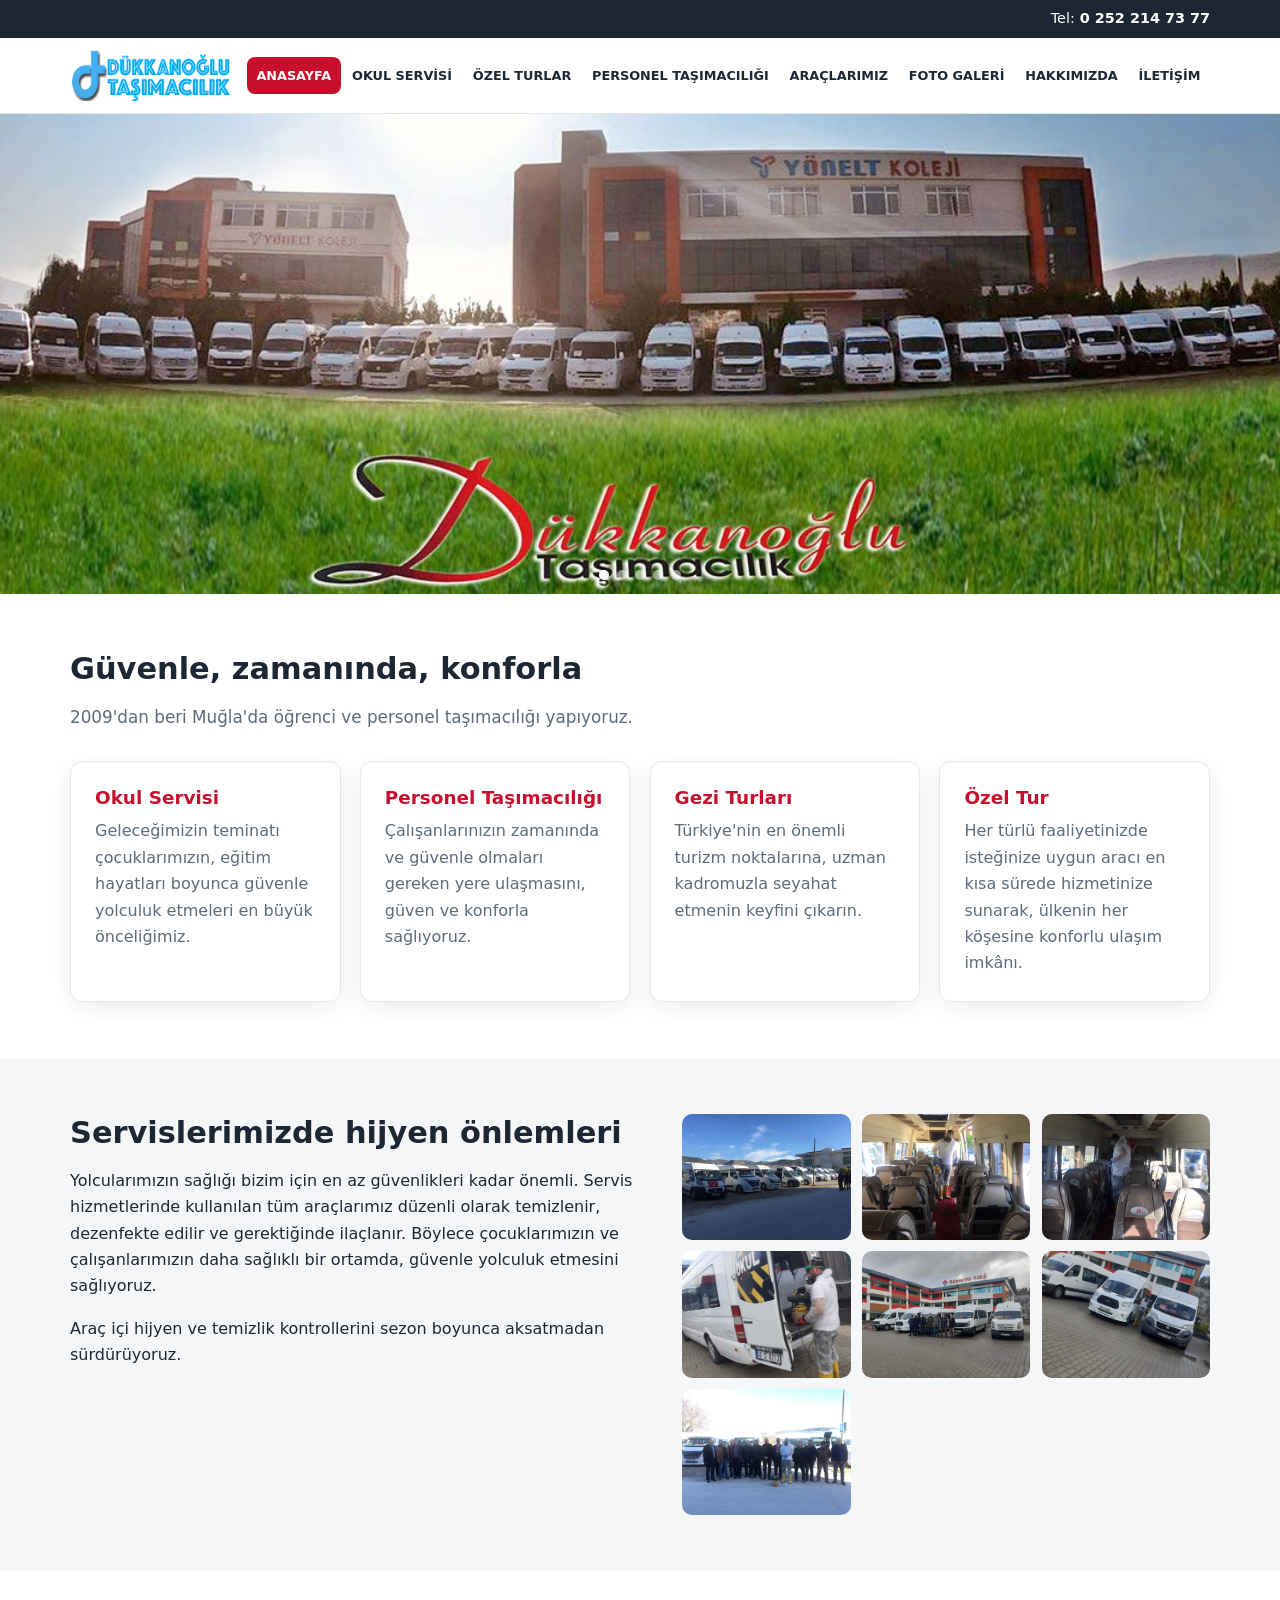
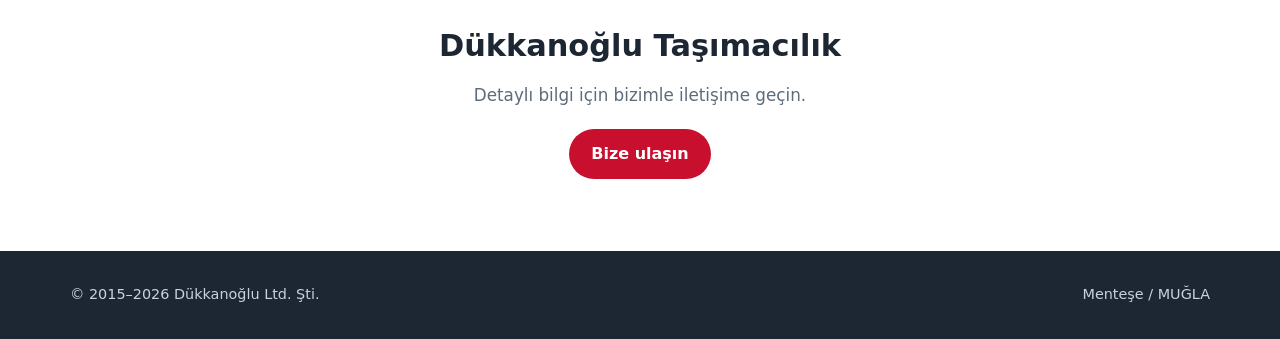
<file: index.html>
<!DOCTYPE html>
<html lang="tr">
<head>
  <meta charset="utf-8">
  <meta name="viewport" content="width=device-width, initial-scale=1">
  <title>Dükkanoğlu Taşımacılık – Muğla Okul Servisi, Personel Servisi</title>
  <meta name="description" content="Dükkanoğlu Taşımacılık: Muğla okul servisi, personel taşımacılığı ve özel tur hizmetleri.">
  <link rel="icon" href="assets/img/ortak/logo.png">
  <link rel="stylesheet" href="assets/css/style.css">
</head>
<body>
  <div class="topbar">
    <div class="container">Tel: <a href="tel:+902522147377">&nbsp;0 252 214 73 77</a></div>
  </div>

  <header class="site-header">
    <div class="container">
      <a class="logo" href="index.html" aria-label="Dükkanoğlu Taşımacılık – Anasayfa">
        <img src="assets/img/ortak/logo.png" srcset="assets/img/ortak/logo.png 1x, assets/img/ortak/logo@2x.png 2x" alt="Dükkanoğlu Taşımacılık">
      </a>
      <button class="nav-toggle" type="button" aria-expanded="false" aria-controls="menu">☰ Menü</button>
      <nav class="nav" id="menu" aria-label="Ana menü">
        <ul>
          <li><a href="index.html" aria-current="page">Anasayfa</a></li>
          <li><a href="okul-servisi.html">Okul Servisi</a></li>
          <li><a href="ozel-turlar.html">Özel Turlar</a></li>
          <li><a href="personel-tasimaciligi.html">Personel Taşımacılığı</a></li>
          <li><a href="araclarimiz.html">Araçlarımız</a></li>
          <li><a href="foto-galeri.html">Foto Galeri</a></li>
          <li><a href="hakkimizda.html">Hakkımızda</a></li>
          <li><a href="iletisim.html">İletişim</a></li>
        </ul>
      </nav>
    </div>
  </header>

  <div class="hero" aria-label="Öne çıkan görseller">
    <div class="slides">
      <div class="slide"><img src="assets/img/slider/slide_a.jpg" alt="Dükkanoğlu Taşımacılık"></div>
      <div class="slide"><img src="assets/img/slider/slide_b.jpg" alt="Dükkanoğlu Taşımacılık" loading="lazy"></div>
      <div class="slide"><img src="assets/img/slider/slide03.jpg" alt="Dükkanoğlu Taşımacılık" loading="lazy"></div>
      <div class="slide"><img src="assets/img/slider/yonelt_slide01.jpg" alt="Dükkanoğlu Taşımacılık" loading="lazy"></div>
      <div class="slide"><img src="assets/img/slider/tek_slide02.jpg" alt="Dükkanoğlu Taşımacılık" loading="lazy"></div>
    </div>
    <div class="slider-dots"></div>
  </div>

  <main>
    <section>
      <div class="container">
        <h2>Güvenle, zamanında, konforla</h2>
        <p class="lead">2009'dan beri Muğla'da öğrenci ve personel taşımacılığı yapıyoruz.</p>
        <div class="cards" style="margin-top:1.8rem">
          <a class="card" href="okul-servisi.html"><h3>Okul Servisi</h3><p>Geleceğimizin teminatı çocuklarımızın, eğitim hayatları boyunca güvenle yolculuk etmeleri en büyük önceliğimiz.</p></a>
          <a class="card" href="personel-tasimaciligi.html"><h3>Personel Taşımacılığı</h3><p>Çalışanlarınızın zamanında ve güvenle olmaları gereken yere ulaşmasını, güven ve konforla sağlıyoruz.</p></a>
          <a class="card" href="ozel-turlar.html"><h3>Gezi Turları</h3><p>Türkiye'nin en önemli turizm noktalarına, uzman kadromuzla seyahat etmenin keyfini çıkarın.</p></a>
          <a class="card" href="ozel-turlar.html"><h3>Özel Tur</h3><p>Her türlü faaliyetinizde isteğinize uygun aracı en kısa sürede hizmetinize sunarak, ülkenin her köşesine konforlu ulaşım imkânı.</p></a>
        </div>
      </div>
    </section>

    <section class="section-soft">
      <div class="container notice">
        <div>
          <h2>Servislerimizde hijyen önlemleri</h2>
          <p>Yolcularımızın sağlığı bizim için en az güvenlikleri kadar önemli. Servis hizmetlerinde kullanılan tüm araçlarımız düzenli olarak temizlenir, dezenfekte edilir ve gerektiğinde ilaçlanır. Böylece çocuklarımızın ve çalışanlarımızın daha sağlıklı bir ortamda, güvenle yolculuk etmesini sağlıyoruz.</p>
          <p>Araç içi hijyen ve temizlik kontrollerini sezon boyunca aksatmadan sürdürüyoruz.</p>
        </div>
        <div>
    <div class="gallery">
      <a href="assets/img/hijyen/corona1-1024x768.jpeg" data-lightbox><img src="assets/img/hijyen/corona1-1024x768.jpeg" alt="Araç temizlik ve ilaçlama çalışması 1" loading="lazy"></a>
      <a href="assets/img/hijyen/corona6-1024x768.jpeg" data-lightbox><img src="assets/img/hijyen/corona6-1024x768.jpeg" alt="Araç temizlik ve ilaçlama çalışması 2" loading="lazy"></a>
      <a href="assets/img/hijyen/corona7-1024x768.jpeg" data-lightbox><img src="assets/img/hijyen/corona7-1024x768.jpeg" alt="Araç temizlik ve ilaçlama çalışması 3" loading="lazy"></a>
      <a href="assets/img/hijyen/corona4-768x1024.jpeg" data-lightbox><img src="assets/img/hijyen/corona4-768x1024.jpeg" alt="Araç temizlik ve ilaçlama çalışması 4" loading="lazy"></a>
      <a href="assets/img/hijyen/corona5-1024x768.jpeg" data-lightbox><img src="assets/img/hijyen/corona5-1024x768.jpeg" alt="Araç temizlik ve ilaçlama çalışması 5" loading="lazy"></a>
      <a href="assets/img/hijyen/corona3-768x1024.jpeg" data-lightbox><img src="assets/img/hijyen/corona3-768x1024.jpeg" alt="Araç temizlik ve ilaçlama çalışması 6" loading="lazy"></a>
      <a href="assets/img/hijyen/corona8-1024x768.jpeg" data-lightbox><img src="assets/img/hijyen/corona8-1024x768.jpeg" alt="Araç temizlik ve ilaçlama çalışması 7" loading="lazy"></a>
    </div>
        </div>
      </div>
    </section>

    <section>
      <div class="container" style="text-align:center">
        <h2>Dükkanoğlu Taşımacılık</h2>
        <p class="lead" style="margin-inline:auto">Detaylı bilgi için bizimle iletişime geçin.</p>
        <p style="margin-top:1.2rem"><a class="btn" href="iletisim.html">Bize ulaşın</a></p>
      </div>
    </section>
  </main>

  <footer class="site-footer">
    <div class="container">
      <span>© 2015–2026 Dükkanoğlu Ltd. Şti.</span>
      <span>Menteşe / MUĞLA</span>
    </div>
  </footer>

  <script src="assets/js/main.js"></script>
</body>
</html>
</file>
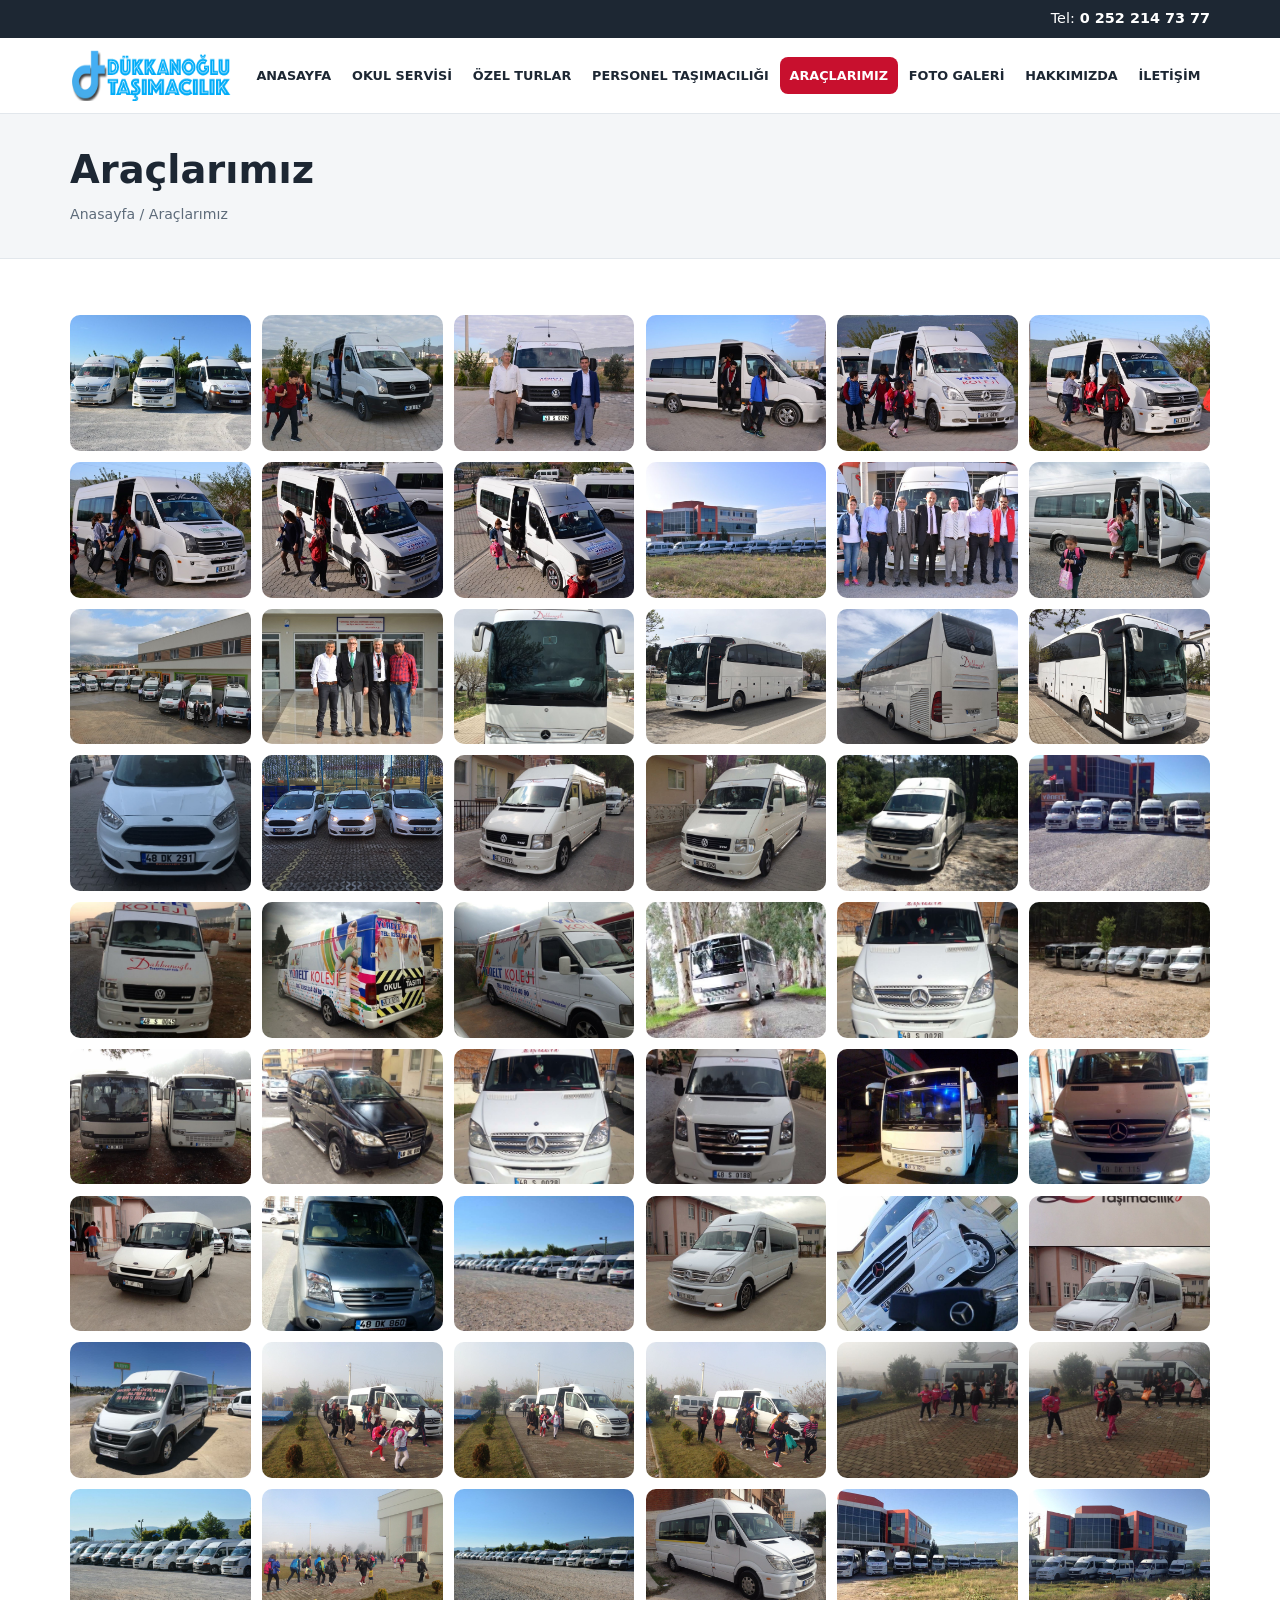
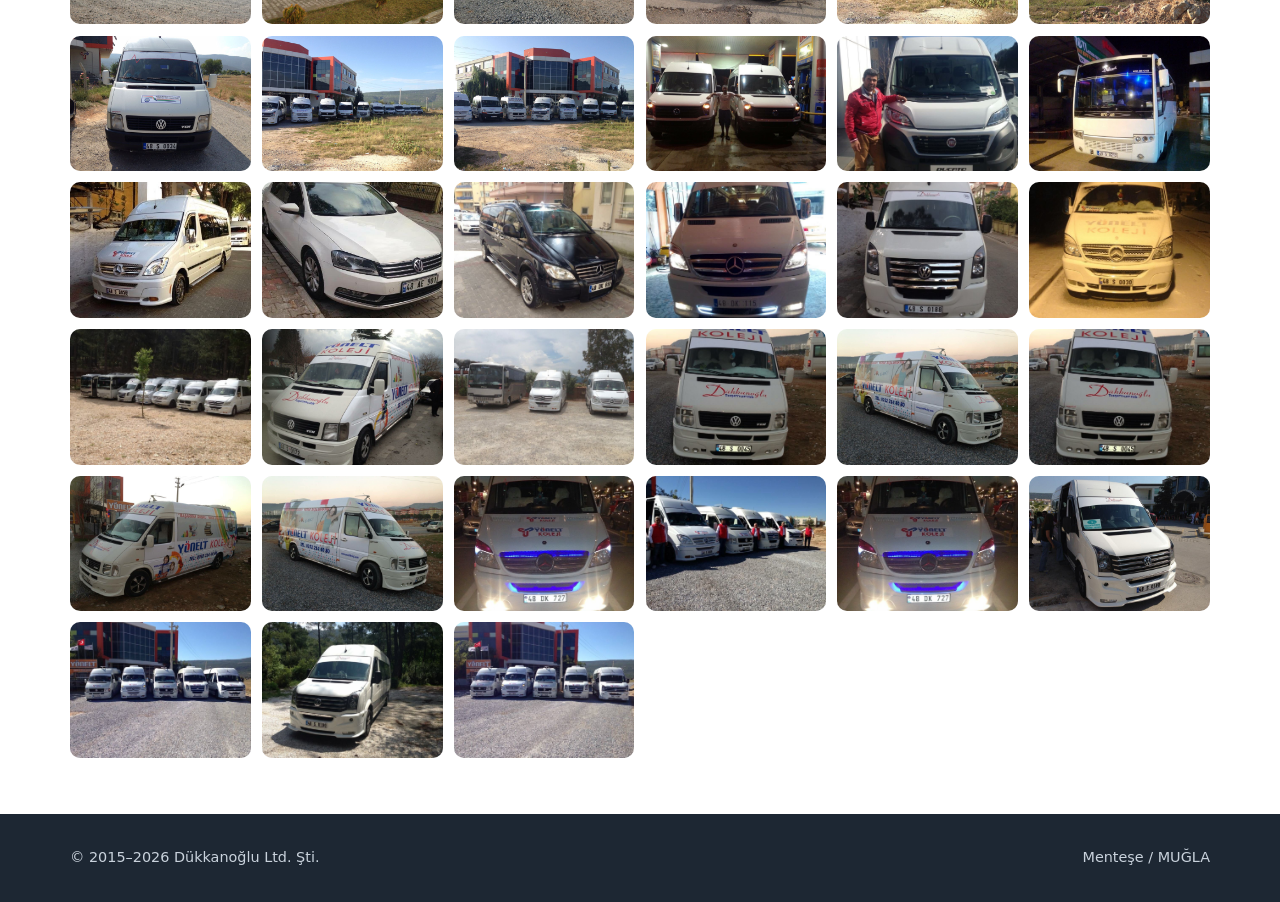
<file: araclarimiz.html>
<!DOCTYPE html>
<html lang="tr">
<head>
  <meta charset="utf-8">
  <meta name="viewport" content="width=device-width, initial-scale=1">
  <title>Araçlarımız – Dükkanoğlu Taşımacılık</title>
  <meta name="description" content="Dükkanoğlu Taşımacılık araç filosu.">
  <link rel="icon" href="assets/img/ortak/logo.png">
  <link rel="stylesheet" href="assets/css/style.css">
</head>
<body>
  <div class="topbar">
    <div class="container">Tel: <a href="tel:+902522147377">&nbsp;0 252 214 73 77</a></div>
  </div>

  <header class="site-header">
    <div class="container">
      <a class="logo" href="index.html" aria-label="Dükkanoğlu Taşımacılık – Anasayfa">
        <img src="assets/img/ortak/logo.png" srcset="assets/img/ortak/logo.png 1x, assets/img/ortak/logo@2x.png 2x" alt="Dükkanoğlu Taşımacılık">
      </a>
      <button class="nav-toggle" type="button" aria-expanded="false" aria-controls="menu">☰ Menü</button>
      <nav class="nav" id="menu" aria-label="Ana menü">
        <ul>
          <li><a href="index.html">Anasayfa</a></li>
          <li><a href="okul-servisi.html">Okul Servisi</a></li>
          <li><a href="ozel-turlar.html">Özel Turlar</a></li>
          <li><a href="personel-tasimaciligi.html">Personel Taşımacılığı</a></li>
          <li><a href="araclarimiz.html" aria-current="page">Araçlarımız</a></li>
          <li><a href="foto-galeri.html">Foto Galeri</a></li>
          <li><a href="hakkimizda.html">Hakkımızda</a></li>
          <li><a href="iletisim.html">İletişim</a></li>
        </ul>
      </nav>
    </div>
  </header>

    <div class="page-title">
      <div class="container">
        <h1>Araçlarımız</h1>
        <div class="breadcrumb"><a href="index.html">Anasayfa</a> / Araçlarımız</div>
      </div>
    </div>
  <main>
    <section>
      <div class="container">
    <div class="gallery">
      <a href="assets/img/araclar/DSC_3510.jpg" data-lightbox><img src="assets/img/araclar/DSC_3510.jpg" alt="Araç 1" loading="lazy"></a>
      <a href="assets/img/araclar/DSC_4353.jpg" data-lightbox><img src="assets/img/araclar/DSC_4353.jpg" alt="Araç 2" loading="lazy"></a>
      <a href="assets/img/araclar/DSC_4366.jpg" data-lightbox><img src="assets/img/araclar/DSC_4366.jpg" alt="Araç 3" loading="lazy"></a>
      <a href="assets/img/araclar/DSC_4377.jpg" data-lightbox><img src="assets/img/araclar/DSC_4377.jpg" alt="Araç 4" loading="lazy"></a>
      <a href="assets/img/araclar/DSC_4381.jpg" data-lightbox><img src="assets/img/araclar/DSC_4381.jpg" alt="Araç 5" loading="lazy"></a>
      <a href="assets/img/araclar/DSC_4412.jpg" data-lightbox><img src="assets/img/araclar/DSC_4412.jpg" alt="Araç 6" loading="lazy"></a>
      <a href="assets/img/araclar/DSC_4420.jpg" data-lightbox><img src="assets/img/araclar/DSC_4420.jpg" alt="Araç 7" loading="lazy"></a>
      <a href="assets/img/araclar/DSC_4449.jpg" data-lightbox><img src="assets/img/araclar/DSC_4449.jpg" alt="Araç 8" loading="lazy"></a>
      <a href="assets/img/araclar/DSC_4466.jpg" data-lightbox><img src="assets/img/araclar/DSC_4466.jpg" alt="Araç 9" loading="lazy"></a>
      <a href="assets/img/araclar/DSC_4485-.jpg" data-lightbox><img src="assets/img/araclar/DSC_4485-.jpg" alt="Araç 10" loading="lazy"></a>
      <a href="assets/img/araclar/DSC_4491.jpg" data-lightbox><img src="assets/img/araclar/DSC_4491.jpg" alt="Araç 11" loading="lazy"></a>
      <a href="assets/img/araclar/DSC_4516.jpg" data-lightbox><img src="assets/img/araclar/DSC_4516.jpg" alt="Araç 12" loading="lazy"></a>
      <a href="assets/img/araclar/DSC_4632.jpg" data-lightbox><img src="assets/img/araclar/DSC_4632.jpg" alt="Araç 13" loading="lazy"></a>
      <a href="assets/img/araclar/DSC_4661.jpg" data-lightbox><img src="assets/img/araclar/DSC_4661.jpg" alt="Araç 14" loading="lazy"></a>
      <a href="assets/img/araclar/dukkanogluek1.jpeg" data-lightbox><img src="assets/img/araclar/dukkanogluek1.jpeg" alt="Araç 15" loading="lazy"></a>
      <a href="assets/img/araclar/dukkanogluek2.jpeg" data-lightbox><img src="assets/img/araclar/dukkanogluek2.jpeg" alt="Araç 16" loading="lazy"></a>
      <a href="assets/img/araclar/dukkanogluek3.jpeg" data-lightbox><img src="assets/img/araclar/dukkanogluek3.jpeg" alt="Araç 17" loading="lazy"></a>
      <a href="assets/img/araclar/dukkanogluek4.jpeg" data-lightbox><img src="assets/img/araclar/dukkanogluek4.jpeg" alt="Araç 18" loading="lazy"></a>
      <a href="assets/img/araclar/dukkanogluek5.jpeg" data-lightbox><img src="assets/img/araclar/dukkanogluek5.jpeg" alt="Araç 19" loading="lazy"></a>
      <a href="assets/img/araclar/dukkanogluek6.jpeg" data-lightbox><img src="assets/img/araclar/dukkanogluek6.jpeg" alt="Araç 20" loading="lazy"></a>
      <a href="assets/img/araclar/dukkanogluek7.jpeg" data-lightbox><img src="assets/img/araclar/dukkanogluek7.jpeg" alt="Araç 21" loading="lazy"></a>
      <a href="assets/img/araclar/dukkanogluek8.jpeg" data-lightbox><img src="assets/img/araclar/dukkanogluek8.jpeg" alt="Araç 22" loading="lazy"></a>
      <a href="assets/img/araclar/dukkanogluek9.jpeg" data-lightbox><img src="assets/img/araclar/dukkanogluek9.jpeg" alt="Araç 23" loading="lazy"></a>
      <a href="assets/img/araclar/dukkanogluek10.jpeg" data-lightbox><img src="assets/img/araclar/dukkanogluek10.jpeg" alt="Araç 24" loading="lazy"></a>
      <a href="assets/img/araclar/dukkanogluek11.jpeg" data-lightbox><img src="assets/img/araclar/dukkanogluek11.jpeg" alt="Araç 25" loading="lazy"></a>
      <a href="assets/img/araclar/dukkanogluek12.jpeg" data-lightbox><img src="assets/img/araclar/dukkanogluek12.jpeg" alt="Araç 26" loading="lazy"></a>
      <a href="assets/img/araclar/dukkanogluek13.jpeg" data-lightbox><img src="assets/img/araclar/dukkanogluek13.jpeg" alt="Araç 27" loading="lazy"></a>
      <a href="assets/img/araclar/dukkanogluek14.jpeg" data-lightbox><img src="assets/img/araclar/dukkanogluek14.jpeg" alt="Araç 28" loading="lazy"></a>
      <a href="assets/img/araclar/dukkanogluek15.jpeg" data-lightbox><img src="assets/img/araclar/dukkanogluek15.jpeg" alt="Araç 29" loading="lazy"></a>
      <a href="assets/img/araclar/dukkanogluek16.jpeg" data-lightbox><img src="assets/img/araclar/dukkanogluek16.jpeg" alt="Araç 30" loading="lazy"></a>
      <a href="assets/img/araclar/dukkanogluek17.jpeg" data-lightbox><img src="assets/img/araclar/dukkanogluek17.jpeg" alt="Araç 31" loading="lazy"></a>
      <a href="assets/img/araclar/dukkanogluek18.jpeg" data-lightbox><img src="assets/img/araclar/dukkanogluek18.jpeg" alt="Araç 32" loading="lazy"></a>
      <a href="assets/img/araclar/dukkanogluek19.jpeg" data-lightbox><img src="assets/img/araclar/dukkanogluek19.jpeg" alt="Araç 33" loading="lazy"></a>
      <a href="assets/img/araclar/dukkanogluek20.jpeg" data-lightbox><img src="assets/img/araclar/dukkanogluek20.jpeg" alt="Araç 34" loading="lazy"></a>
      <a href="assets/img/araclar/dukkanogluek21.jpeg" data-lightbox><img src="assets/img/araclar/dukkanogluek21.jpeg" alt="Araç 35" loading="lazy"></a>
      <a href="assets/img/araclar/dukkanogluek22.jpeg" data-lightbox><img src="assets/img/araclar/dukkanogluek22.jpeg" alt="Araç 36" loading="lazy"></a>
      <a href="assets/img/araclar/dukkanogluek23.jpeg" data-lightbox><img src="assets/img/araclar/dukkanogluek23.jpeg" alt="Araç 37" loading="lazy"></a>
      <a href="assets/img/araclar/dukkanogluek24.jpeg" data-lightbox><img src="assets/img/araclar/dukkanogluek24.jpeg" alt="Araç 38" loading="lazy"></a>
      <a href="assets/img/araclar/dukkanogluek25.jpeg" data-lightbox><img src="assets/img/araclar/dukkanogluek25.jpeg" alt="Araç 39" loading="lazy"></a>
      <a href="assets/img/araclar/dukkanogluek26.jpeg" data-lightbox><img src="assets/img/araclar/dukkanogluek26.jpeg" alt="Araç 40" loading="lazy"></a>
      <a href="assets/img/araclar/dukkanogluek27.jpeg" data-lightbox><img src="assets/img/araclar/dukkanogluek27.jpeg" alt="Araç 41" loading="lazy"></a>
      <a href="assets/img/araclar/dukkanogluek28.jpeg" data-lightbox><img src="assets/img/araclar/dukkanogluek28.jpeg" alt="Araç 42" loading="lazy"></a>
      <a href="assets/img/araclar/dukkanogluek29.jpeg" data-lightbox><img src="assets/img/araclar/dukkanogluek29.jpeg" alt="Araç 43" loading="lazy"></a>
      <a href="assets/img/araclar/dukkanogluek30.jpeg" data-lightbox><img src="assets/img/araclar/dukkanogluek30.jpeg" alt="Araç 44" loading="lazy"></a>
      <a href="assets/img/araclar/dukkanogluek31.jpeg" data-lightbox><img src="assets/img/araclar/dukkanogluek31.jpeg" alt="Araç 45" loading="lazy"></a>
      <a href="assets/img/araclar/dukkanogluek32.jpeg" data-lightbox><img src="assets/img/araclar/dukkanogluek32.jpeg" alt="Araç 46" loading="lazy"></a>
      <a href="assets/img/araclar/dukkanogluek33.jpeg" data-lightbox><img src="assets/img/araclar/dukkanogluek33.jpeg" alt="Araç 47" loading="lazy"></a>
      <a href="assets/img/araclar/dukkanogluek34.jpeg" data-lightbox><img src="assets/img/araclar/dukkanogluek34.jpeg" alt="Araç 48" loading="lazy"></a>
      <a href="assets/img/araclar/dukkanogluek35.jpeg" data-lightbox><img src="assets/img/araclar/dukkanogluek35.jpeg" alt="Araç 49" loading="lazy"></a>
      <a href="assets/img/araclar/dukkanogluek36.jpeg" data-lightbox><img src="assets/img/araclar/dukkanogluek36.jpeg" alt="Araç 50" loading="lazy"></a>
      <a href="assets/img/araclar/dukkanogluek37.jpeg" data-lightbox><img src="assets/img/araclar/dukkanogluek37.jpeg" alt="Araç 51" loading="lazy"></a>
      <a href="assets/img/araclar/dukkanogluek39.jpeg" data-lightbox><img src="assets/img/araclar/dukkanogluek39.jpeg" alt="Araç 52" loading="lazy"></a>
      <a href="assets/img/araclar/dukkanogluek40.jpeg" data-lightbox><img src="assets/img/araclar/dukkanogluek40.jpeg" alt="Araç 53" loading="lazy"></a>
      <a href="assets/img/araclar/dukkanogluek41.jpeg" data-lightbox><img src="assets/img/araclar/dukkanogluek41.jpeg" alt="Araç 54" loading="lazy"></a>
      <a href="assets/img/araclar/dukkanogluek42.jpeg" data-lightbox><img src="assets/img/araclar/dukkanogluek42.jpeg" alt="Araç 55" loading="lazy"></a>
      <a href="assets/img/araclar/dukkanogluek43.jpeg" data-lightbox><img src="assets/img/araclar/dukkanogluek43.jpeg" alt="Araç 56" loading="lazy"></a>
      <a href="assets/img/araclar/dukkanogluek44.jpeg" data-lightbox><img src="assets/img/araclar/dukkanogluek44.jpeg" alt="Araç 57" loading="lazy"></a>
      <a href="assets/img/araclar/dukkanogluek45.jpeg" data-lightbox><img src="assets/img/araclar/dukkanogluek45.jpeg" alt="Araç 58" loading="lazy"></a>
      <a href="assets/img/araclar/dukkanogluek46.jpeg" data-lightbox><img src="assets/img/araclar/dukkanogluek46.jpeg" alt="Araç 59" loading="lazy"></a>
      <a href="assets/img/araclar/dukkanogluek47.jpeg" data-lightbox><img src="assets/img/araclar/dukkanogluek47.jpeg" alt="Araç 60" loading="lazy"></a>
      <a href="assets/img/araclar/dukkanogluek48.jpeg" data-lightbox><img src="assets/img/araclar/dukkanogluek48.jpeg" alt="Araç 61" loading="lazy"></a>
      <a href="assets/img/araclar/dukkanogluek49.jpeg" data-lightbox><img src="assets/img/araclar/dukkanogluek49.jpeg" alt="Araç 62" loading="lazy"></a>
      <a href="assets/img/araclar/dukkanogluek50.jpeg" data-lightbox><img src="assets/img/araclar/dukkanogluek50.jpeg" alt="Araç 63" loading="lazy"></a>
      <a href="assets/img/araclar/dukkanogluek51.jpeg" data-lightbox><img src="assets/img/araclar/dukkanogluek51.jpeg" alt="Araç 64" loading="lazy"></a>
      <a href="assets/img/araclar/dukkanogluek52.jpeg" data-lightbox><img src="assets/img/araclar/dukkanogluek52.jpeg" alt="Araç 65" loading="lazy"></a>
      <a href="assets/img/araclar/dukkanogluek53.jpeg" data-lightbox><img src="assets/img/araclar/dukkanogluek53.jpeg" alt="Araç 66" loading="lazy"></a>
      <a href="assets/img/araclar/dukkanogluek54.jpeg" data-lightbox><img src="assets/img/araclar/dukkanogluek54.jpeg" alt="Araç 67" loading="lazy"></a>
      <a href="assets/img/araclar/dukkanogluek55.jpeg" data-lightbox><img src="assets/img/araclar/dukkanogluek55.jpeg" alt="Araç 68" loading="lazy"></a>
      <a href="assets/img/araclar/dukkanogluek56.jpeg" data-lightbox><img src="assets/img/araclar/dukkanogluek56.jpeg" alt="Araç 69" loading="lazy"></a>
      <a href="assets/img/araclar/dukkanogluek57.jpeg" data-lightbox><img src="assets/img/araclar/dukkanogluek57.jpeg" alt="Araç 70" loading="lazy"></a>
      <a href="assets/img/araclar/dukkanogluek58.jpeg" data-lightbox><img src="assets/img/araclar/dukkanogluek58.jpeg" alt="Araç 71" loading="lazy"></a>
      <a href="assets/img/araclar/dukkanogluek59.jpeg" data-lightbox><img src="assets/img/araclar/dukkanogluek59.jpeg" alt="Araç 72" loading="lazy"></a>
      <a href="assets/img/araclar/dukkanogluek60.jpeg" data-lightbox><img src="assets/img/araclar/dukkanogluek60.jpeg" alt="Araç 73" loading="lazy"></a>
      <a href="assets/img/araclar/dukkanogluek61.jpeg" data-lightbox><img src="assets/img/araclar/dukkanogluek61.jpeg" alt="Araç 74" loading="lazy"></a>
      <a href="assets/img/araclar/dukkanogluek62.jpeg" data-lightbox><img src="assets/img/araclar/dukkanogluek62.jpeg" alt="Araç 75" loading="lazy"></a>
      <a href="assets/img/araclar/dukkanogluek63.jpeg" data-lightbox><img src="assets/img/araclar/dukkanogluek63.jpeg" alt="Araç 76" loading="lazy"></a>
      <a href="assets/img/araclar/dukkanogluek64.jpeg" data-lightbox><img src="assets/img/araclar/dukkanogluek64.jpeg" alt="Araç 77" loading="lazy"></a>
      <a href="assets/img/araclar/dukkanogluek65.jpeg" data-lightbox><img src="assets/img/araclar/dukkanogluek65.jpeg" alt="Araç 78" loading="lazy"></a>
      <a href="assets/img/araclar/dukkanogluek66.jpeg" data-lightbox><img src="assets/img/araclar/dukkanogluek66.jpeg" alt="Araç 79" loading="lazy"></a>
      <a href="assets/img/araclar/dukkanogluek67.jpeg" data-lightbox><img src="assets/img/araclar/dukkanogluek67.jpeg" alt="Araç 80" loading="lazy"></a>
      <a href="assets/img/araclar/dukkanogluek68.jpeg" data-lightbox><img src="assets/img/araclar/dukkanogluek68.jpeg" alt="Araç 81" loading="lazy"></a>
    </div>
      </div>
    </section>
  </main>

  <footer class="site-footer">
    <div class="container">
      <span>© 2015–2026 Dükkanoğlu Ltd. Şti.</span>
      <span>Menteşe / MUĞLA</span>
    </div>
  </footer>

  <script src="assets/js/main.js"></script>
</body>
</html>
</file>
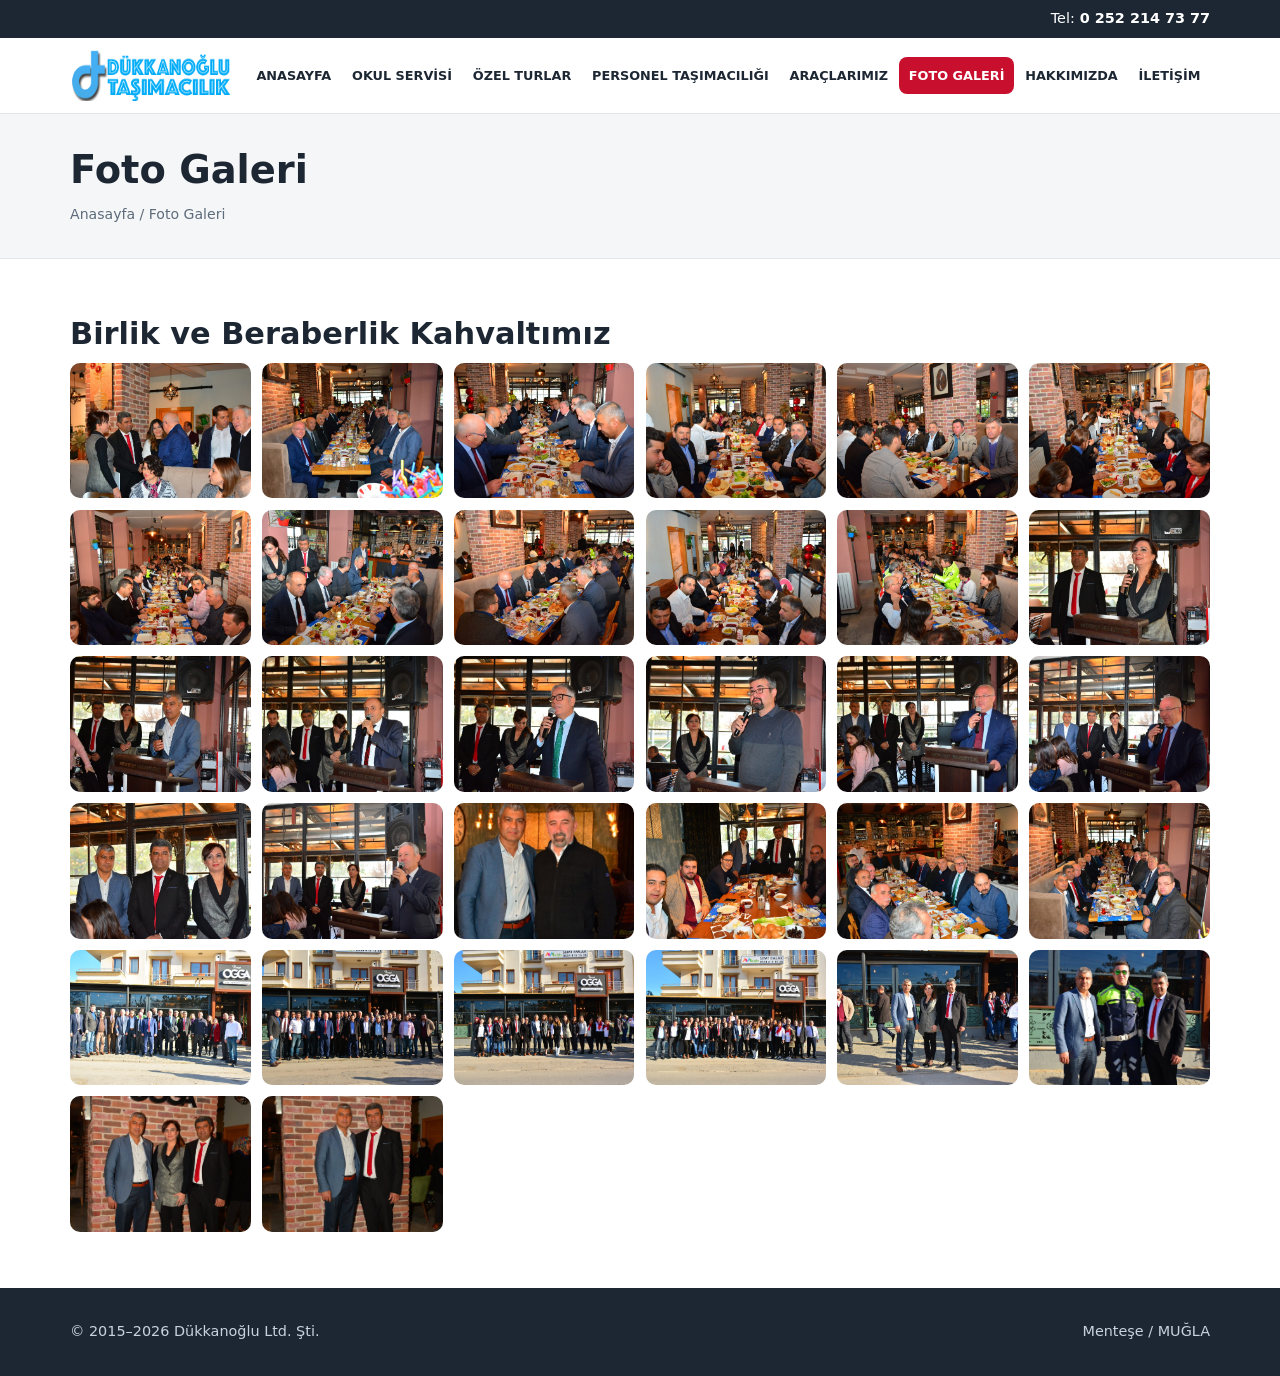
<file: foto-galeri.html>
<!DOCTYPE html>
<html lang="tr">
<head>
  <meta charset="utf-8">
  <meta name="viewport" content="width=device-width, initial-scale=1">
  <title>Foto Galeri – Dükkanoğlu Taşımacılık</title>
  <meta name="description" content="Birlik ve Beraberlik Kahvaltımızdan fotoğraflar.">
  <link rel="icon" href="assets/img/ortak/logo.png">
  <link rel="stylesheet" href="assets/css/style.css">
</head>
<body>
  <div class="topbar">
    <div class="container">Tel: <a href="tel:+902522147377">&nbsp;0 252 214 73 77</a></div>
  </div>

  <header class="site-header">
    <div class="container">
      <a class="logo" href="index.html" aria-label="Dükkanoğlu Taşımacılık – Anasayfa">
        <img src="assets/img/ortak/logo.png" srcset="assets/img/ortak/logo.png 1x, assets/img/ortak/logo@2x.png 2x" alt="Dükkanoğlu Taşımacılık">
      </a>
      <button class="nav-toggle" type="button" aria-expanded="false" aria-controls="menu">☰ Menü</button>
      <nav class="nav" id="menu" aria-label="Ana menü">
        <ul>
          <li><a href="index.html">Anasayfa</a></li>
          <li><a href="okul-servisi.html">Okul Servisi</a></li>
          <li><a href="ozel-turlar.html">Özel Turlar</a></li>
          <li><a href="personel-tasimaciligi.html">Personel Taşımacılığı</a></li>
          <li><a href="araclarimiz.html">Araçlarımız</a></li>
          <li><a href="foto-galeri.html" aria-current="page">Foto Galeri</a></li>
          <li><a href="hakkimizda.html">Hakkımızda</a></li>
          <li><a href="iletisim.html">İletişim</a></li>
        </ul>
      </nav>
    </div>
  </header>

    <div class="page-title">
      <div class="container">
        <h1>Foto Galeri</h1>
        <div class="breadcrumb"><a href="index.html">Anasayfa</a> / Foto Galeri</div>
      </div>
    </div>
  <main>
    <section>
      <div class="container">
        <h2>Birlik ve Beraberlik Kahvaltımız</h2>
    <div class="gallery">
      <a href="assets/img/kahvalti/DSC_7902.jpg" data-lightbox><img src="assets/img/kahvalti/DSC_7902.jpg" alt="Birlik ve Beraberlik Kahvaltısı 1" loading="lazy"></a>
      <a href="assets/img/kahvalti/DSC_7905.jpg" data-lightbox><img src="assets/img/kahvalti/DSC_7905.jpg" alt="Birlik ve Beraberlik Kahvaltısı 2" loading="lazy"></a>
      <a href="assets/img/kahvalti/DSC_7915.jpg" data-lightbox><img src="assets/img/kahvalti/DSC_7915.jpg" alt="Birlik ve Beraberlik Kahvaltısı 3" loading="lazy"></a>
      <a href="assets/img/kahvalti/DSC_7918.jpg" data-lightbox><img src="assets/img/kahvalti/DSC_7918.jpg" alt="Birlik ve Beraberlik Kahvaltısı 4" loading="lazy"></a>
      <a href="assets/img/kahvalti/DSC_7920.jpg" data-lightbox><img src="assets/img/kahvalti/DSC_7920.jpg" alt="Birlik ve Beraberlik Kahvaltısı 5" loading="lazy"></a>
      <a href="assets/img/kahvalti/DSC_7921.jpg" data-lightbox><img src="assets/img/kahvalti/DSC_7921.jpg" alt="Birlik ve Beraberlik Kahvaltısı 6" loading="lazy"></a>
      <a href="assets/img/kahvalti/DSC_7926.jpg" data-lightbox><img src="assets/img/kahvalti/DSC_7926.jpg" alt="Birlik ve Beraberlik Kahvaltısı 7" loading="lazy"></a>
      <a href="assets/img/kahvalti/DSC_7934.jpg" data-lightbox><img src="assets/img/kahvalti/DSC_7934.jpg" alt="Birlik ve Beraberlik Kahvaltısı 8" loading="lazy"></a>
      <a href="assets/img/kahvalti/DSC_7937.jpg" data-lightbox><img src="assets/img/kahvalti/DSC_7937.jpg" alt="Birlik ve Beraberlik Kahvaltısı 9" loading="lazy"></a>
      <a href="assets/img/kahvalti/DSC_7945.jpg" data-lightbox><img src="assets/img/kahvalti/DSC_7945.jpg" alt="Birlik ve Beraberlik Kahvaltısı 10" loading="lazy"></a>
      <a href="assets/img/kahvalti/DSC_7946.jpg" data-lightbox><img src="assets/img/kahvalti/DSC_7946.jpg" alt="Birlik ve Beraberlik Kahvaltısı 11" loading="lazy"></a>
      <a href="assets/img/kahvalti/DSC_7952.jpg" data-lightbox><img src="assets/img/kahvalti/DSC_7952.jpg" alt="Birlik ve Beraberlik Kahvaltısı 12" loading="lazy"></a>
      <a href="assets/img/kahvalti/DSC_7964.jpg" data-lightbox><img src="assets/img/kahvalti/DSC_7964.jpg" alt="Birlik ve Beraberlik Kahvaltısı 13" loading="lazy"></a>
      <a href="assets/img/kahvalti/DSC_7977.jpg" data-lightbox><img src="assets/img/kahvalti/DSC_7977.jpg" alt="Birlik ve Beraberlik Kahvaltısı 14" loading="lazy"></a>
      <a href="assets/img/kahvalti/DSC_7988.jpg" data-lightbox><img src="assets/img/kahvalti/DSC_7988.jpg" alt="Birlik ve Beraberlik Kahvaltısı 15" loading="lazy"></a>
      <a href="assets/img/kahvalti/DSC_7992.jpg" data-lightbox><img src="assets/img/kahvalti/DSC_7992.jpg" alt="Birlik ve Beraberlik Kahvaltısı 16" loading="lazy"></a>
      <a href="assets/img/kahvalti/DSC_8004.jpg" data-lightbox><img src="assets/img/kahvalti/DSC_8004.jpg" alt="Birlik ve Beraberlik Kahvaltısı 17" loading="lazy"></a>
      <a href="assets/img/kahvalti/DSC_8013.jpg" data-lightbox><img src="assets/img/kahvalti/DSC_8013.jpg" alt="Birlik ve Beraberlik Kahvaltısı 18" loading="lazy"></a>
      <a href="assets/img/kahvalti/DSC_8017.jpg" data-lightbox><img src="assets/img/kahvalti/DSC_8017.jpg" alt="Birlik ve Beraberlik Kahvaltısı 19" loading="lazy"></a>
      <a href="assets/img/kahvalti/DSC_8023.jpg" data-lightbox><img src="assets/img/kahvalti/DSC_8023.jpg" alt="Birlik ve Beraberlik Kahvaltısı 20" loading="lazy"></a>
      <a href="assets/img/kahvalti/DSC_8028.jpg" data-lightbox><img src="assets/img/kahvalti/DSC_8028.jpg" alt="Birlik ve Beraberlik Kahvaltısı 21" loading="lazy"></a>
      <a href="assets/img/kahvalti/DSC_8038.jpg" data-lightbox><img src="assets/img/kahvalti/DSC_8038.jpg" alt="Birlik ve Beraberlik Kahvaltısı 22" loading="lazy"></a>
      <a href="assets/img/kahvalti/DSC_8043.jpg" data-lightbox><img src="assets/img/kahvalti/DSC_8043.jpg" alt="Birlik ve Beraberlik Kahvaltısı 23" loading="lazy"></a>
      <a href="assets/img/kahvalti/DSC_8048.jpg" data-lightbox><img src="assets/img/kahvalti/DSC_8048.jpg" alt="Birlik ve Beraberlik Kahvaltısı 24" loading="lazy"></a>
      <a href="assets/img/kahvalti/DSC_8055.jpg" data-lightbox><img src="assets/img/kahvalti/DSC_8055.jpg" alt="Birlik ve Beraberlik Kahvaltısı 25" loading="lazy"></a>
      <a href="assets/img/kahvalti/DSC_8064.jpg" data-lightbox><img src="assets/img/kahvalti/DSC_8064.jpg" alt="Birlik ve Beraberlik Kahvaltısı 26" loading="lazy"></a>
      <a href="assets/img/kahvalti/DSC_8070.jpg" data-lightbox><img src="assets/img/kahvalti/DSC_8070.jpg" alt="Birlik ve Beraberlik Kahvaltısı 27" loading="lazy"></a>
      <a href="assets/img/kahvalti/DSC_8079.jpg" data-lightbox><img src="assets/img/kahvalti/DSC_8079.jpg" alt="Birlik ve Beraberlik Kahvaltısı 28" loading="lazy"></a>
      <a href="assets/img/kahvalti/DSC_8090.jpg" data-lightbox><img src="assets/img/kahvalti/DSC_8090.jpg" alt="Birlik ve Beraberlik Kahvaltısı 29" loading="lazy"></a>
      <a href="assets/img/kahvalti/DSC_8103.jpg" data-lightbox><img src="assets/img/kahvalti/DSC_8103.jpg" alt="Birlik ve Beraberlik Kahvaltısı 30" loading="lazy"></a>
      <a href="assets/img/kahvalti/DSC_8140.jpg" data-lightbox><img src="assets/img/kahvalti/DSC_8140.jpg" alt="Birlik ve Beraberlik Kahvaltısı 31" loading="lazy"></a>
      <a href="assets/img/kahvalti/DSC_8145R.jpg" data-lightbox><img src="assets/img/kahvalti/DSC_8145R.jpg" alt="Birlik ve Beraberlik Kahvaltısı 32" loading="lazy"></a>
    </div>
      </div>
    </section>
  </main>

  <footer class="site-footer">
    <div class="container">
      <span>© 2015–2026 Dükkanoğlu Ltd. Şti.</span>
      <span>Menteşe / MUĞLA</span>
    </div>
  </footer>

  <script src="assets/js/main.js"></script>
</body>
</html>
</file>
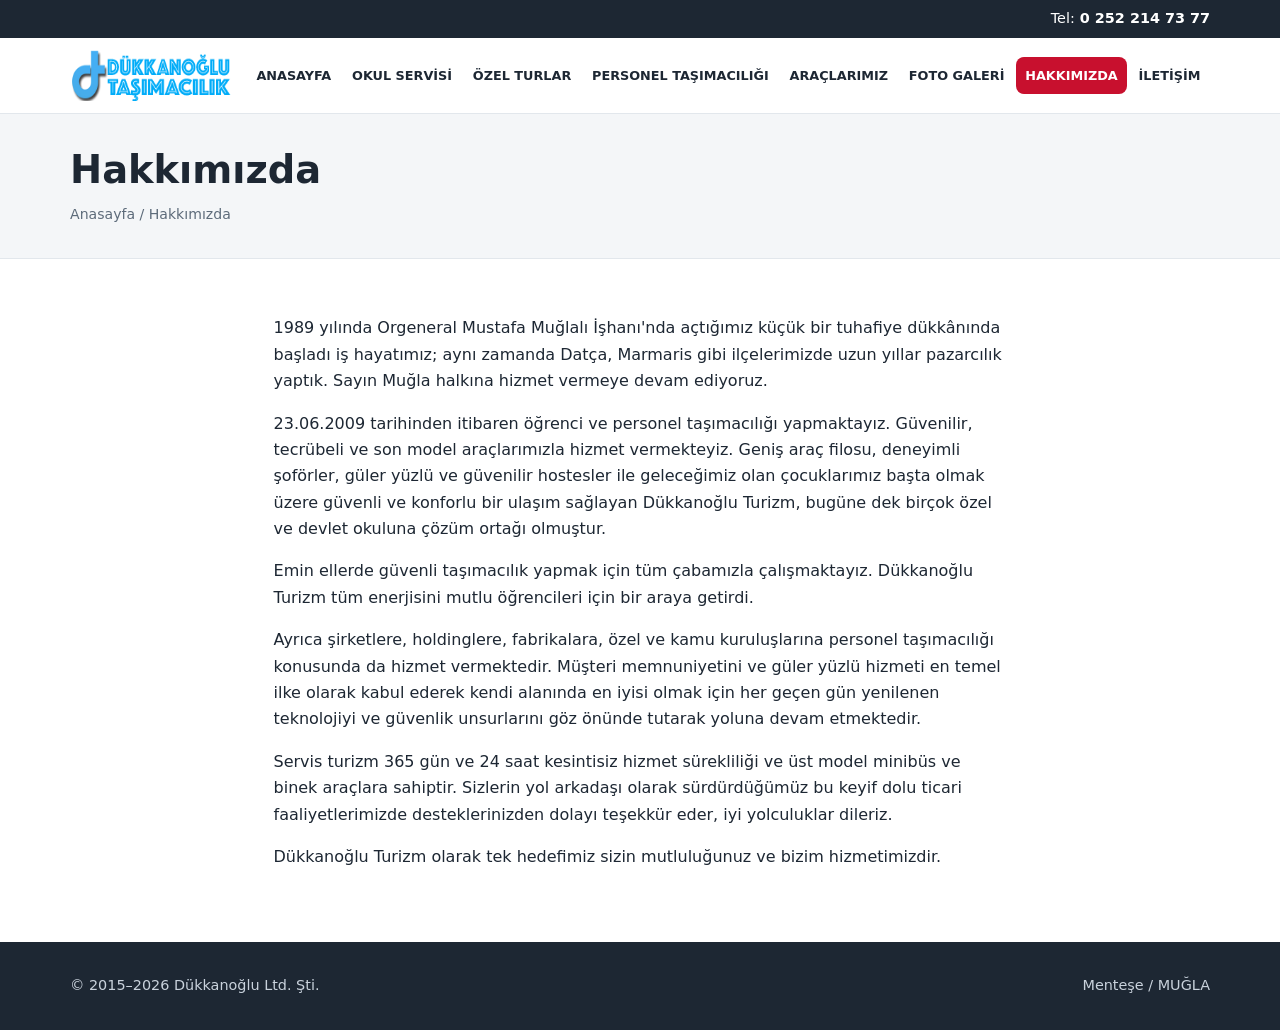
<file: hakkimizda.html>
<!DOCTYPE html>
<html lang="tr">
<head>
  <meta charset="utf-8">
  <meta name="viewport" content="width=device-width, initial-scale=1">
  <title>Hakkımızda – Dükkanoğlu Taşımacılık</title>
  <meta name="description" content="Dükkanoğlu Turizm&#x27;in hikâyesi: 1989&#x27;dan bugüne Muğla&#x27;da.">
  <link rel="icon" href="assets/img/ortak/logo.png">
  <link rel="stylesheet" href="assets/css/style.css">
</head>
<body>
  <div class="topbar">
    <div class="container">Tel: <a href="tel:+902522147377">&nbsp;0 252 214 73 77</a></div>
  </div>

  <header class="site-header">
    <div class="container">
      <a class="logo" href="index.html" aria-label="Dükkanoğlu Taşımacılık – Anasayfa">
        <img src="assets/img/ortak/logo.png" srcset="assets/img/ortak/logo.png 1x, assets/img/ortak/logo@2x.png 2x" alt="Dükkanoğlu Taşımacılık">
      </a>
      <button class="nav-toggle" type="button" aria-expanded="false" aria-controls="menu">☰ Menü</button>
      <nav class="nav" id="menu" aria-label="Ana menü">
        <ul>
          <li><a href="index.html">Anasayfa</a></li>
          <li><a href="okul-servisi.html">Okul Servisi</a></li>
          <li><a href="ozel-turlar.html">Özel Turlar</a></li>
          <li><a href="personel-tasimaciligi.html">Personel Taşımacılığı</a></li>
          <li><a href="araclarimiz.html">Araçlarımız</a></li>
          <li><a href="foto-galeri.html">Foto Galeri</a></li>
          <li><a href="hakkimizda.html" aria-current="page">Hakkımızda</a></li>
          <li><a href="iletisim.html">İletişim</a></li>
        </ul>
      </nav>
    </div>
  </header>

    <div class="page-title">
      <div class="container">
        <h1>Hakkımızda</h1>
        <div class="breadcrumb"><a href="index.html">Anasayfa</a> / Hakkımızda</div>
      </div>
    </div>
  <main>
    <section>
      <div class="container prose">
        <p>1989 yılında Orgeneral Mustafa Muğlalı İşhanı'nda açtığımız küçük bir tuhafiye dükkânında başladı iş hayatımız; aynı zamanda Datça, Marmaris gibi ilçelerimizde uzun yıllar pazarcılık yaptık. Sayın Muğla halkına hizmet vermeye devam ediyoruz.</p>
        <p>23.06.2009 tarihinden itibaren öğrenci ve personel taşımacılığı yapmaktayız. Güvenilir, tecrübeli ve son model araçlarımızla hizmet vermekteyiz. Geniş araç filosu, deneyimli şoförler, güler yüzlü ve güvenilir hostesler ile geleceğimiz olan çocuklarımız başta olmak üzere güvenli ve konforlu bir ulaşım sağlayan Dükkanoğlu Turizm, bugüne dek birçok özel ve devlet okuluna çözüm ortağı olmuştur.</p>
        <p>Emin ellerde güvenli taşımacılık yapmak için tüm çabamızla çalışmaktayız. Dükkanoğlu Turizm tüm enerjisini mutlu öğrencileri için bir araya getirdi.</p>
        <p>Ayrıca şirketlere, holdinglere, fabrikalara, özel ve kamu kuruluşlarına personel taşımacılığı konusunda da hizmet vermektedir. Müşteri memnuniyetini ve güler yüzlü hizmeti en temel ilke olarak kabul ederek kendi alanında en iyisi olmak için her geçen gün yenilenen teknolojiyi ve güvenlik unsurlarını göz önünde tutarak yoluna devam etmektedir.</p>
        <p>Servis turizm 365 gün ve 24 saat kesintisiz hizmet sürekliliği ve üst model minibüs ve binek araçlara sahiptir. Sizlerin yol arkadaşı olarak sürdürdüğümüz bu keyif dolu ticari faaliyetlerimizde desteklerinizden dolayı teşekkür eder, iyi yolculuklar dileriz.</p>
        <p>Dükkanoğlu Turizm olarak tek hedefimiz sizin mutluluğunuz ve bizim hizmetimizdir.</p>
      </div>
    </section>
  </main>

  <footer class="site-footer">
    <div class="container">
      <span>© 2015–2026 Dükkanoğlu Ltd. Şti.</span>
      <span>Menteşe / MUĞLA</span>
    </div>
  </footer>

  <script src="assets/js/main.js"></script>
</body>
</html>
</file>
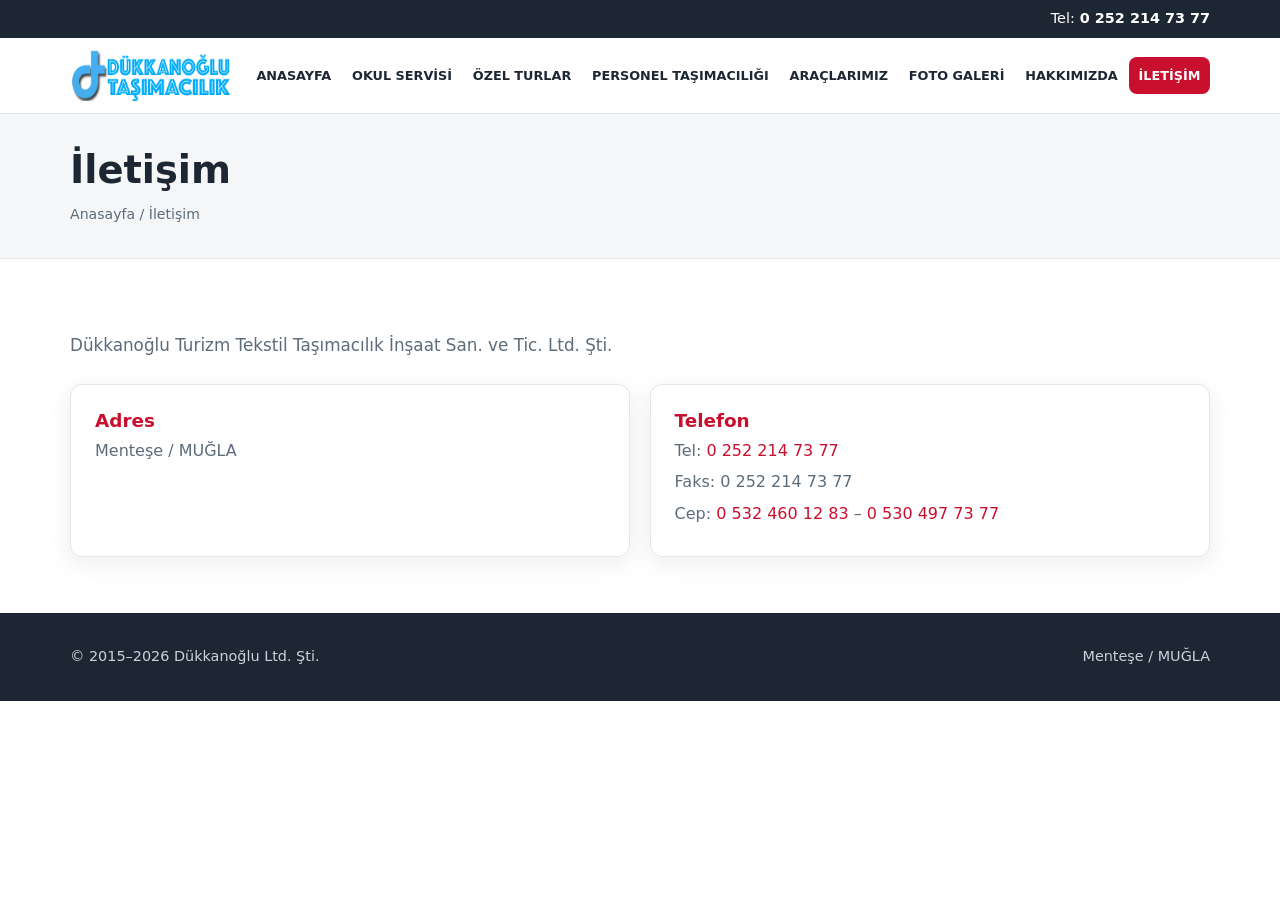
<file: iletisim.html>
<!DOCTYPE html>
<html lang="tr">
<head>
  <meta charset="utf-8">
  <meta name="viewport" content="width=device-width, initial-scale=1">
  <title>İletişim – Dükkanoğlu Taşımacılık</title>
  <meta name="description" content="Dükkanoğlu Taşımacılık adres ve telefon bilgileri.">
  <link rel="icon" href="assets/img/ortak/logo.png">
  <link rel="stylesheet" href="assets/css/style.css">
</head>
<body>
  <div class="topbar">
    <div class="container">Tel: <a href="tel:+902522147377">&nbsp;0 252 214 73 77</a></div>
  </div>

  <header class="site-header">
    <div class="container">
      <a class="logo" href="index.html" aria-label="Dükkanoğlu Taşımacılık – Anasayfa">
        <img src="assets/img/ortak/logo.png" srcset="assets/img/ortak/logo.png 1x, assets/img/ortak/logo@2x.png 2x" alt="Dükkanoğlu Taşımacılık">
      </a>
      <button class="nav-toggle" type="button" aria-expanded="false" aria-controls="menu">☰ Menü</button>
      <nav class="nav" id="menu" aria-label="Ana menü">
        <ul>
          <li><a href="index.html">Anasayfa</a></li>
          <li><a href="okul-servisi.html">Okul Servisi</a></li>
          <li><a href="ozel-turlar.html">Özel Turlar</a></li>
          <li><a href="personel-tasimaciligi.html">Personel Taşımacılığı</a></li>
          <li><a href="araclarimiz.html">Araçlarımız</a></li>
          <li><a href="foto-galeri.html">Foto Galeri</a></li>
          <li><a href="hakkimizda.html">Hakkımızda</a></li>
          <li><a href="iletisim.html" aria-current="page">İletişim</a></li>
        </ul>
      </nav>
    </div>
  </header>

    <div class="page-title">
      <div class="container">
        <h1>İletişim</h1>
        <div class="breadcrumb"><a href="index.html">Anasayfa</a> / İletişim</div>
      </div>
    </div>
  <main>
    <section>
      <div class="container">
        <p class="lead">Dükkanoğlu Turizm Tekstil Taşımacılık İnşaat San. ve Tic. Ltd. Şti.</p>
        <div class="contact-grid" style="margin-top:1.5rem">
          <div class="card">
            <h3>Adres</h3>
            <p>Menteşe / MUĞLA</p>
          </div>
          <div class="card">
            <h3>Telefon</h3>
            <p>Tel: <a href="tel:+902522147377">0 252 214 73 77</a></p>
            <p>Faks: 0 252 214 73 77</p>
            <p>Cep: <a href="tel:+905324601283">0 532 460 12 83</a> – <a href="tel:+905304977377">0 530 497 73 77</a></p>
          </div>
        </div>
      </div>
    </section>
  </main>

  <footer class="site-footer">
    <div class="container">
      <span>© 2015–2026 Dükkanoğlu Ltd. Şti.</span>
      <span>Menteşe / MUĞLA</span>
    </div>
  </footer>

  <script src="assets/js/main.js"></script>
</body>
</html>
</file>
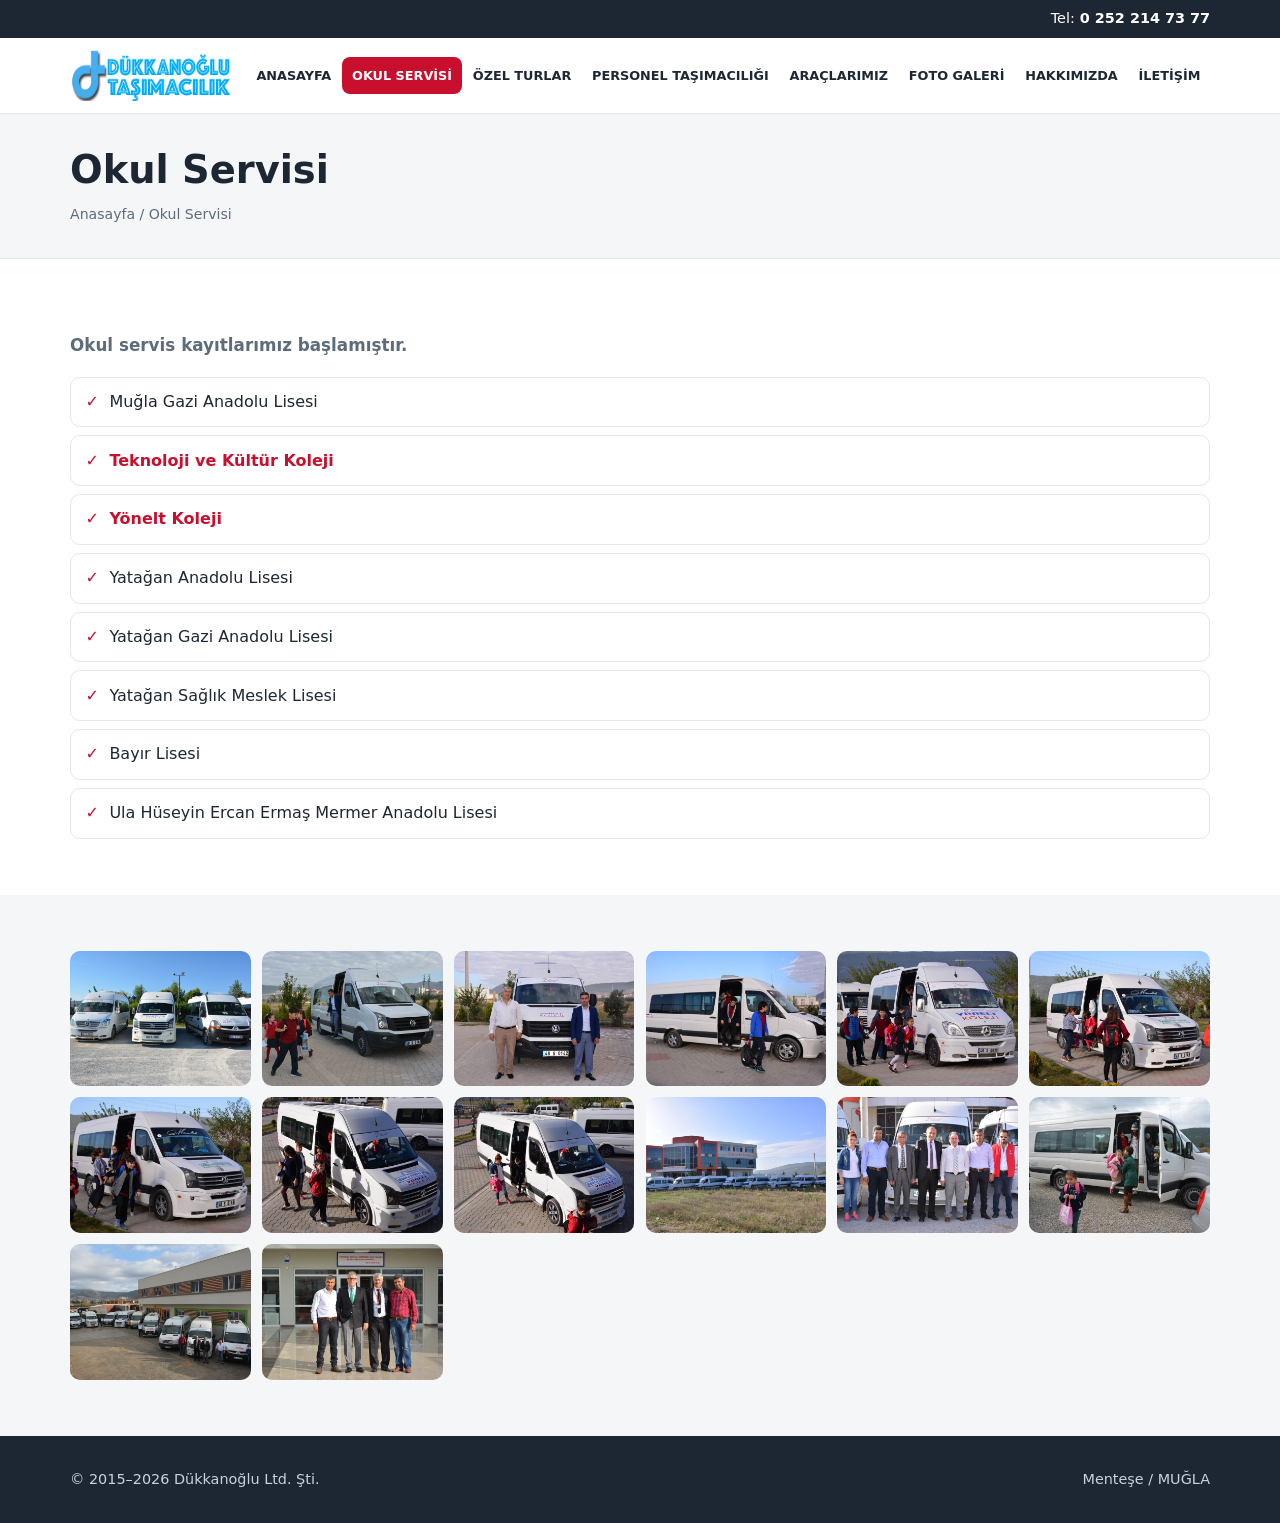
<file: okul-servisi.html>
<!DOCTYPE html>
<html lang="tr">
<head>
  <meta charset="utf-8">
  <meta name="viewport" content="width=device-width, initial-scale=1">
  <title>Okul Servisi – Dükkanoğlu Taşımacılık</title>
  <meta name="description" content="Dükkanoğlu Taşımacılık okul servisi hizmet verdiği okullar ve servis kayıtları.">
  <link rel="icon" href="assets/img/ortak/logo.png">
  <link rel="stylesheet" href="assets/css/style.css">
</head>
<body>
  <div class="topbar">
    <div class="container">Tel: <a href="tel:+902522147377">&nbsp;0 252 214 73 77</a></div>
  </div>

  <header class="site-header">
    <div class="container">
      <a class="logo" href="index.html" aria-label="Dükkanoğlu Taşımacılık – Anasayfa">
        <img src="assets/img/ortak/logo.png" srcset="assets/img/ortak/logo.png 1x, assets/img/ortak/logo@2x.png 2x" alt="Dükkanoğlu Taşımacılık">
      </a>
      <button class="nav-toggle" type="button" aria-expanded="false" aria-controls="menu">☰ Menü</button>
      <nav class="nav" id="menu" aria-label="Ana menü">
        <ul>
          <li><a href="index.html">Anasayfa</a></li>
          <li><a href="okul-servisi.html" aria-current="page">Okul Servisi</a></li>
          <li><a href="ozel-turlar.html">Özel Turlar</a></li>
          <li><a href="personel-tasimaciligi.html">Personel Taşımacılığı</a></li>
          <li><a href="araclarimiz.html">Araçlarımız</a></li>
          <li><a href="foto-galeri.html">Foto Galeri</a></li>
          <li><a href="hakkimizda.html">Hakkımızda</a></li>
          <li><a href="iletisim.html">İletişim</a></li>
        </ul>
      </nav>
    </div>
  </header>

    <div class="page-title">
      <div class="container">
        <h1>Okul Servisi</h1>
        <div class="breadcrumb"><a href="index.html">Anasayfa</a> / Okul Servisi</div>
      </div>
    </div>
  <main>
    <section>
      <div class="container">
        <p class="lead"><strong>Okul servis kayıtlarımız başlamıştır.</strong></p>
        <ul class="check-list">
          <li>Muğla Gazi Anadolu Lisesi</li>
          <li><a href="teknoloji-ve-kultur-koleji.html">Teknoloji ve Kültür Koleji</a></li>
          <li><a href="yonelt-koleji.html">Yönelt Koleji</a></li>
          <li>Yatağan Anadolu Lisesi</li>
          <li>Yatağan Gazi Anadolu Lisesi</li>
          <li>Yatağan Sağlık Meslek Lisesi</li>
          <li>Bayır Lisesi</li>
          <li>Ula Hüseyin Ercan Ermaş Mermer Anadolu Lisesi</li>
        </ul>
      </div>
    </section>
    <section class="section-soft">
      <div class="container">
    <div class="gallery">
      <a href="assets/img/okul/DSC_3510.jpg" data-lightbox><img src="assets/img/okul/DSC_3510.jpg" alt="Okul servisi aracı 1" loading="lazy"></a>
      <a href="assets/img/okul/DSC_4353.jpg" data-lightbox><img src="assets/img/okul/DSC_4353.jpg" alt="Okul servisi aracı 2" loading="lazy"></a>
      <a href="assets/img/okul/DSC_4366.jpg" data-lightbox><img src="assets/img/okul/DSC_4366.jpg" alt="Okul servisi aracı 3" loading="lazy"></a>
      <a href="assets/img/okul/DSC_4377.jpg" data-lightbox><img src="assets/img/okul/DSC_4377.jpg" alt="Okul servisi aracı 4" loading="lazy"></a>
      <a href="assets/img/okul/DSC_4381.jpg" data-lightbox><img src="assets/img/okul/DSC_4381.jpg" alt="Okul servisi aracı 5" loading="lazy"></a>
      <a href="assets/img/okul/DSC_4412.jpg" data-lightbox><img src="assets/img/okul/DSC_4412.jpg" alt="Okul servisi aracı 6" loading="lazy"></a>
      <a href="assets/img/okul/DSC_4420.jpg" data-lightbox><img src="assets/img/okul/DSC_4420.jpg" alt="Okul servisi aracı 7" loading="lazy"></a>
      <a href="assets/img/okul/DSC_4449.jpg" data-lightbox><img src="assets/img/okul/DSC_4449.jpg" alt="Okul servisi aracı 8" loading="lazy"></a>
      <a href="assets/img/okul/DSC_4466.jpg" data-lightbox><img src="assets/img/okul/DSC_4466.jpg" alt="Okul servisi aracı 9" loading="lazy"></a>
      <a href="assets/img/okul/DSC_4485-.jpg" data-lightbox><img src="assets/img/okul/DSC_4485-.jpg" alt="Okul servisi aracı 10" loading="lazy"></a>
      <a href="assets/img/okul/DSC_4491.jpg" data-lightbox><img src="assets/img/okul/DSC_4491.jpg" alt="Okul servisi aracı 11" loading="lazy"></a>
      <a href="assets/img/okul/DSC_4516.jpg" data-lightbox><img src="assets/img/okul/DSC_4516.jpg" alt="Okul servisi aracı 12" loading="lazy"></a>
      <a href="assets/img/okul/DSC_4632.jpg" data-lightbox><img src="assets/img/okul/DSC_4632.jpg" alt="Okul servisi aracı 13" loading="lazy"></a>
      <a href="assets/img/okul/DSC_4661.jpg" data-lightbox><img src="assets/img/okul/DSC_4661.jpg" alt="Okul servisi aracı 14" loading="lazy"></a>
    </div>
      </div>
    </section>
  </main>

  <footer class="site-footer">
    <div class="container">
      <span>© 2015–2026 Dükkanoğlu Ltd. Şti.</span>
      <span>Menteşe / MUĞLA</span>
    </div>
  </footer>

  <script src="assets/js/main.js"></script>
</body>
</html>
</file>
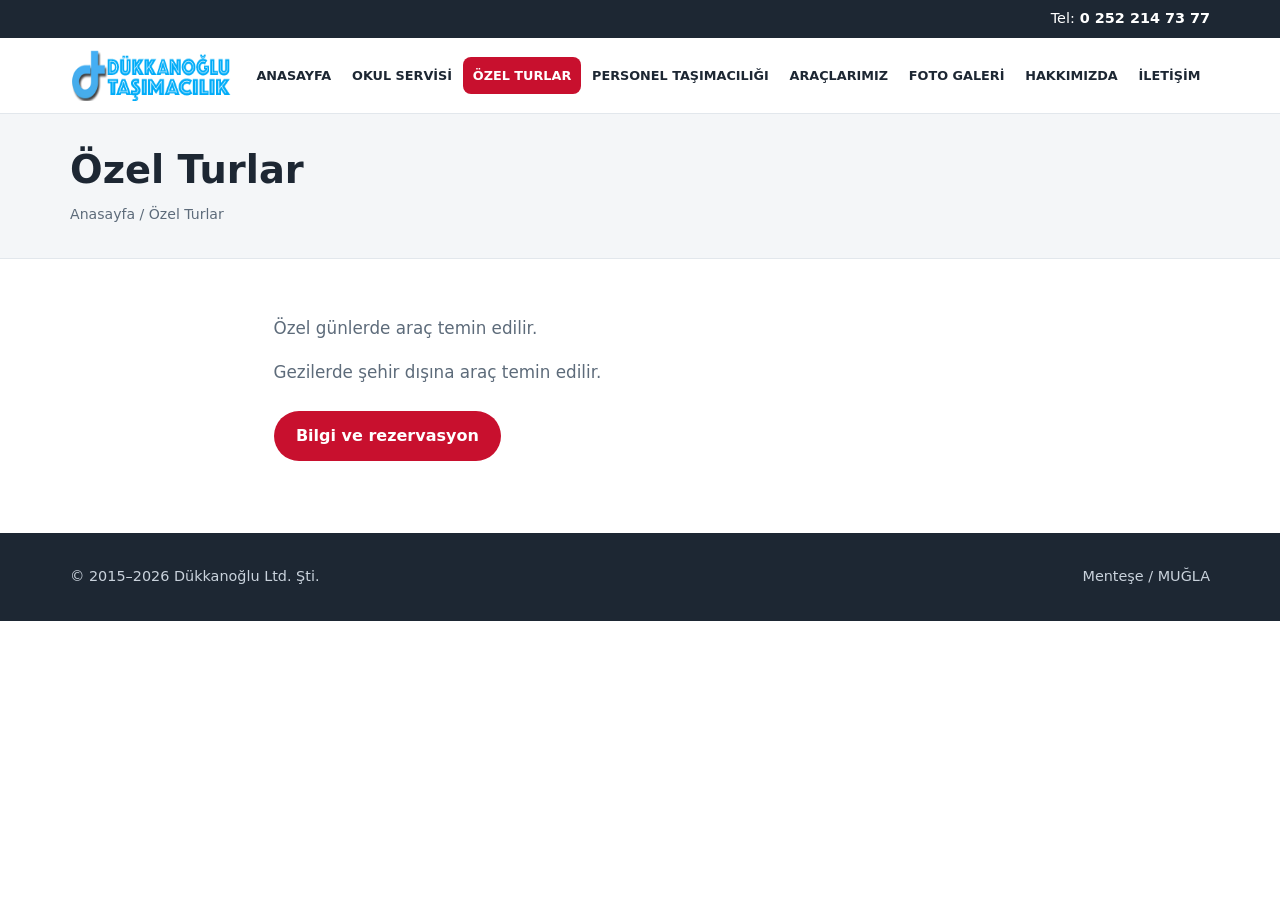
<file: ozel-turlar.html>
<!DOCTYPE html>
<html lang="tr">
<head>
  <meta charset="utf-8">
  <meta name="viewport" content="width=device-width, initial-scale=1">
  <title>Özel Turlar – Dükkanoğlu Taşımacılık</title>
  <meta name="description" content="Özel günler ve şehir dışı geziler için araç temini.">
  <link rel="icon" href="assets/img/ortak/logo.png">
  <link rel="stylesheet" href="assets/css/style.css">
</head>
<body>
  <div class="topbar">
    <div class="container">Tel: <a href="tel:+902522147377">&nbsp;0 252 214 73 77</a></div>
  </div>

  <header class="site-header">
    <div class="container">
      <a class="logo" href="index.html" aria-label="Dükkanoğlu Taşımacılık – Anasayfa">
        <img src="assets/img/ortak/logo.png" srcset="assets/img/ortak/logo.png 1x, assets/img/ortak/logo@2x.png 2x" alt="Dükkanoğlu Taşımacılık">
      </a>
      <button class="nav-toggle" type="button" aria-expanded="false" aria-controls="menu">☰ Menü</button>
      <nav class="nav" id="menu" aria-label="Ana menü">
        <ul>
          <li><a href="index.html">Anasayfa</a></li>
          <li><a href="okul-servisi.html">Okul Servisi</a></li>
          <li><a href="ozel-turlar.html" aria-current="page">Özel Turlar</a></li>
          <li><a href="personel-tasimaciligi.html">Personel Taşımacılığı</a></li>
          <li><a href="araclarimiz.html">Araçlarımız</a></li>
          <li><a href="foto-galeri.html">Foto Galeri</a></li>
          <li><a href="hakkimizda.html">Hakkımızda</a></li>
          <li><a href="iletisim.html">İletişim</a></li>
        </ul>
      </nav>
    </div>
  </header>

    <div class="page-title">
      <div class="container">
        <h1>Özel Turlar</h1>
        <div class="breadcrumb"><a href="index.html">Anasayfa</a> / Özel Turlar</div>
      </div>
    </div>
  <main>
    <section>
      <div class="container prose">
        <p class="lead">Özel günlerde araç temin edilir.</p>
        <p class="lead">Gezilerde şehir dışına araç temin edilir.</p>
        <p style="margin-top:1.5rem"><a class="btn" href="iletisim.html">Bilgi ve rezervasyon</a></p>
      </div>
    </section>
  </main>

  <footer class="site-footer">
    <div class="container">
      <span>© 2015–2026 Dükkanoğlu Ltd. Şti.</span>
      <span>Menteşe / MUĞLA</span>
    </div>
  </footer>

  <script src="assets/js/main.js"></script>
</body>
</html>
</file>
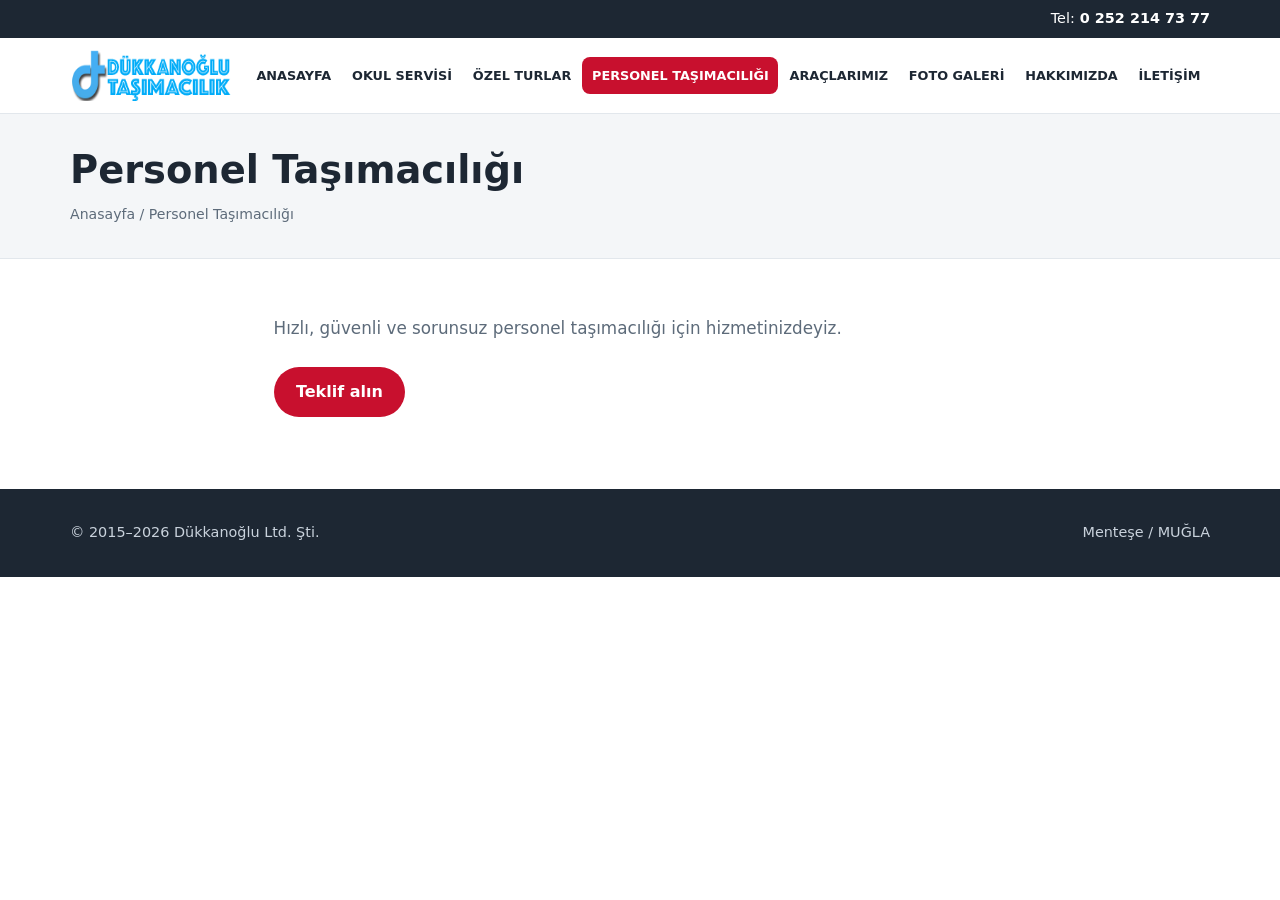
<file: personel-tasimaciligi.html>
<!DOCTYPE html>
<html lang="tr">
<head>
  <meta charset="utf-8">
  <meta name="viewport" content="width=device-width, initial-scale=1">
  <title>Personel Taşımacılığı – Dükkanoğlu Taşımacılık</title>
  <meta name="description" content="Şirketler, fabrikalar ve kurumlar için hızlı, güvenli personel taşımacılığı.">
  <link rel="icon" href="assets/img/ortak/logo.png">
  <link rel="stylesheet" href="assets/css/style.css">
</head>
<body>
  <div class="topbar">
    <div class="container">Tel: <a href="tel:+902522147377">&nbsp;0 252 214 73 77</a></div>
  </div>

  <header class="site-header">
    <div class="container">
      <a class="logo" href="index.html" aria-label="Dükkanoğlu Taşımacılık – Anasayfa">
        <img src="assets/img/ortak/logo.png" srcset="assets/img/ortak/logo.png 1x, assets/img/ortak/logo@2x.png 2x" alt="Dükkanoğlu Taşımacılık">
      </a>
      <button class="nav-toggle" type="button" aria-expanded="false" aria-controls="menu">☰ Menü</button>
      <nav class="nav" id="menu" aria-label="Ana menü">
        <ul>
          <li><a href="index.html">Anasayfa</a></li>
          <li><a href="okul-servisi.html">Okul Servisi</a></li>
          <li><a href="ozel-turlar.html">Özel Turlar</a></li>
          <li><a href="personel-tasimaciligi.html" aria-current="page">Personel Taşımacılığı</a></li>
          <li><a href="araclarimiz.html">Araçlarımız</a></li>
          <li><a href="foto-galeri.html">Foto Galeri</a></li>
          <li><a href="hakkimizda.html">Hakkımızda</a></li>
          <li><a href="iletisim.html">İletişim</a></li>
        </ul>
      </nav>
    </div>
  </header>

    <div class="page-title">
      <div class="container">
        <h1>Personel Taşımacılığı</h1>
        <div class="breadcrumb"><a href="index.html">Anasayfa</a> / Personel Taşımacılığı</div>
      </div>
    </div>
  <main>
    <section>
      <div class="container prose">
        <p class="lead">Hızlı, güvenli ve sorunsuz personel taşımacılığı için hizmetinizdeyiz.</p>
        <p style="margin-top:1.5rem"><a class="btn" href="iletisim.html">Teklif alın</a></p>
      </div>
    </section>
  </main>

  <footer class="site-footer">
    <div class="container">
      <span>© 2015–2026 Dükkanoğlu Ltd. Şti.</span>
      <span>Menteşe / MUĞLA</span>
    </div>
  </footer>

  <script src="assets/js/main.js"></script>
</body>
</html>
</file>
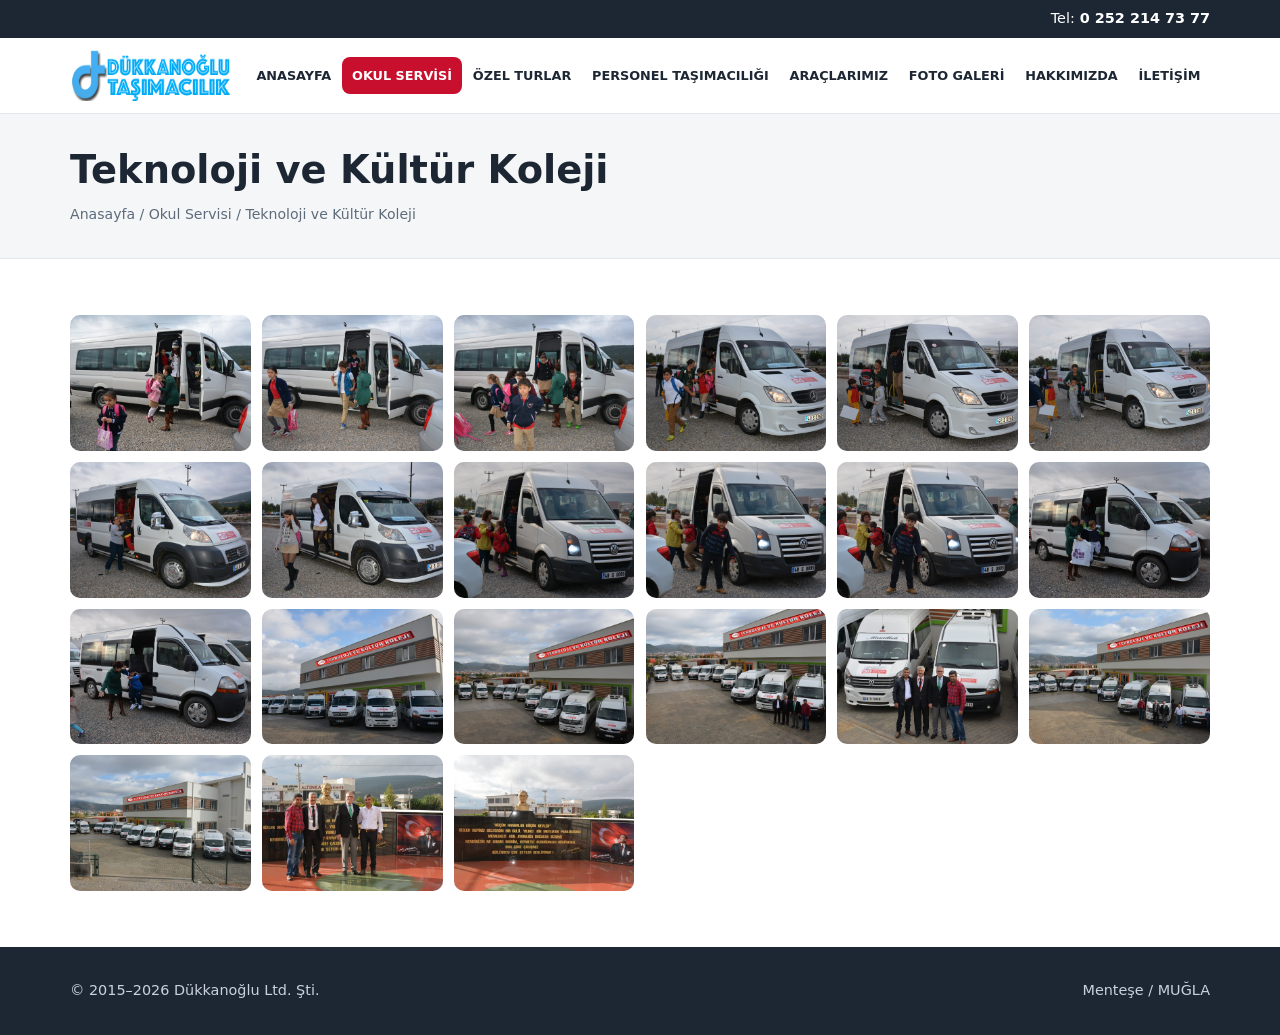
<file: teknoloji-ve-kultur-koleji.html>
<!DOCTYPE html>
<html lang="tr">
<head>
  <meta charset="utf-8">
  <meta name="viewport" content="width=device-width, initial-scale=1">
  <title>Teknoloji ve Kültür Koleji – Dükkanoğlu Taşımacılık</title>
  <meta name="description" content="Teknoloji ve Kültür Koleji servis araçları.">
  <link rel="icon" href="assets/img/ortak/logo.png">
  <link rel="stylesheet" href="assets/css/style.css">
</head>
<body>
  <div class="topbar">
    <div class="container">Tel: <a href="tel:+902522147377">&nbsp;0 252 214 73 77</a></div>
  </div>

  <header class="site-header">
    <div class="container">
      <a class="logo" href="index.html" aria-label="Dükkanoğlu Taşımacılık – Anasayfa">
        <img src="assets/img/ortak/logo.png" srcset="assets/img/ortak/logo.png 1x, assets/img/ortak/logo@2x.png 2x" alt="Dükkanoğlu Taşımacılık">
      </a>
      <button class="nav-toggle" type="button" aria-expanded="false" aria-controls="menu">☰ Menü</button>
      <nav class="nav" id="menu" aria-label="Ana menü">
        <ul>
          <li><a href="index.html">Anasayfa</a></li>
          <li><a href="okul-servisi.html" aria-current="page">Okul Servisi</a></li>
          <li><a href="ozel-turlar.html">Özel Turlar</a></li>
          <li><a href="personel-tasimaciligi.html">Personel Taşımacılığı</a></li>
          <li><a href="araclarimiz.html">Araçlarımız</a></li>
          <li><a href="foto-galeri.html">Foto Galeri</a></li>
          <li><a href="hakkimizda.html">Hakkımızda</a></li>
          <li><a href="iletisim.html">İletişim</a></li>
        </ul>
      </nav>
    </div>
  </header>

    <div class="page-title">
      <div class="container">
        <h1>Teknoloji ve Kültür Koleji</h1>
        <div class="breadcrumb"><a href="index.html">Anasayfa</a> / <a href="okul-servisi.html">Okul Servisi</a> / Teknoloji ve Kültür Koleji</div>
      </div>
    </div>
  <main>
    <section>
      <div class="container">
    <div class="gallery">
      <a href="assets/img/teknoloji/DSC_4517.jpg" data-lightbox><img src="assets/img/teknoloji/DSC_4517.jpg" alt="Teknoloji ve Kültür Koleji 1" loading="lazy"></a>
      <a href="assets/img/teknoloji/DSC_4518.jpg" data-lightbox><img src="assets/img/teknoloji/DSC_4518.jpg" alt="Teknoloji ve Kültür Koleji 2" loading="lazy"></a>
      <a href="assets/img/teknoloji/DSC_4522.jpg" data-lightbox><img src="assets/img/teknoloji/DSC_4522.jpg" alt="Teknoloji ve Kültür Koleji 3" loading="lazy"></a>
      <a href="assets/img/teknoloji/DSC_4537.jpg" data-lightbox><img src="assets/img/teknoloji/DSC_4537.jpg" alt="Teknoloji ve Kültür Koleji 4" loading="lazy"></a>
      <a href="assets/img/teknoloji/DSC_4539.jpg" data-lightbox><img src="assets/img/teknoloji/DSC_4539.jpg" alt="Teknoloji ve Kültür Koleji 5" loading="lazy"></a>
      <a href="assets/img/teknoloji/DSC_4540.jpg" data-lightbox><img src="assets/img/teknoloji/DSC_4540.jpg" alt="Teknoloji ve Kültür Koleji 6" loading="lazy"></a>
      <a href="assets/img/teknoloji/DSC_4544.jpg" data-lightbox><img src="assets/img/teknoloji/DSC_4544.jpg" alt="Teknoloji ve Kültür Koleji 7" loading="lazy"></a>
      <a href="assets/img/teknoloji/DSC_4554.jpg" data-lightbox><img src="assets/img/teknoloji/DSC_4554.jpg" alt="Teknoloji ve Kültür Koleji 8" loading="lazy"></a>
      <a href="assets/img/teknoloji/DSC_4558.jpg" data-lightbox><img src="assets/img/teknoloji/DSC_4558.jpg" alt="Teknoloji ve Kültür Koleji 9" loading="lazy"></a>
      <a href="assets/img/teknoloji/DSC_4560.jpg" data-lightbox><img src="assets/img/teknoloji/DSC_4560.jpg" alt="Teknoloji ve Kültür Koleji 10" loading="lazy"></a>
      <a href="assets/img/teknoloji/DSC_4561.jpg" data-lightbox><img src="assets/img/teknoloji/DSC_4561.jpg" alt="Teknoloji ve Kültür Koleji 11" loading="lazy"></a>
      <a href="assets/img/teknoloji/DSC_4575.jpg" data-lightbox><img src="assets/img/teknoloji/DSC_4575.jpg" alt="Teknoloji ve Kültür Koleji 12" loading="lazy"></a>
      <a href="assets/img/teknoloji/DSC_4578.jpg" data-lightbox><img src="assets/img/teknoloji/DSC_4578.jpg" alt="Teknoloji ve Kültür Koleji 13" loading="lazy"></a>
      <a href="assets/img/teknoloji/DSC_4585-.jpg" data-lightbox><img src="assets/img/teknoloji/DSC_4585-.jpg" alt="Teknoloji ve Kültür Koleji 14" loading="lazy"></a>
      <a href="assets/img/teknoloji/DSC_4601-.jpg" data-lightbox><img src="assets/img/teknoloji/DSC_4601-.jpg" alt="Teknoloji ve Kültür Koleji 15" loading="lazy"></a>
      <a href="assets/img/teknoloji/DSC_4607-.jpg" data-lightbox><img src="assets/img/teknoloji/DSC_4607-.jpg" alt="Teknoloji ve Kültür Koleji 16" loading="lazy"></a>
      <a href="assets/img/teknoloji/DSC_4611.jpg" data-lightbox><img src="assets/img/teknoloji/DSC_4611.jpg" alt="Teknoloji ve Kültür Koleji 17" loading="lazy"></a>
      <a href="assets/img/teknoloji/DSC_4632-.jpg" data-lightbox><img src="assets/img/teknoloji/DSC_4632-.jpg" alt="Teknoloji ve Kültür Koleji 18" loading="lazy"></a>
      <a href="assets/img/teknoloji/DSC_4651-.jpg" data-lightbox><img src="assets/img/teknoloji/DSC_4651-.jpg" alt="Teknoloji ve Kültür Koleji 19" loading="lazy"></a>
      <a href="assets/img/teknoloji/DSC_4668.jpg" data-lightbox><img src="assets/img/teknoloji/DSC_4668.jpg" alt="Teknoloji ve Kültür Koleji 20" loading="lazy"></a>
      <a href="assets/img/teknoloji/DSC_4670.jpg" data-lightbox><img src="assets/img/teknoloji/DSC_4670.jpg" alt="Teknoloji ve Kültür Koleji 21" loading="lazy"></a>
    </div>
      </div>
    </section>
  </main>

  <footer class="site-footer">
    <div class="container">
      <span>© 2015–2026 Dükkanoğlu Ltd. Şti.</span>
      <span>Menteşe / MUĞLA</span>
    </div>
  </footer>

  <script src="assets/js/main.js"></script>
</body>
</html>
</file>
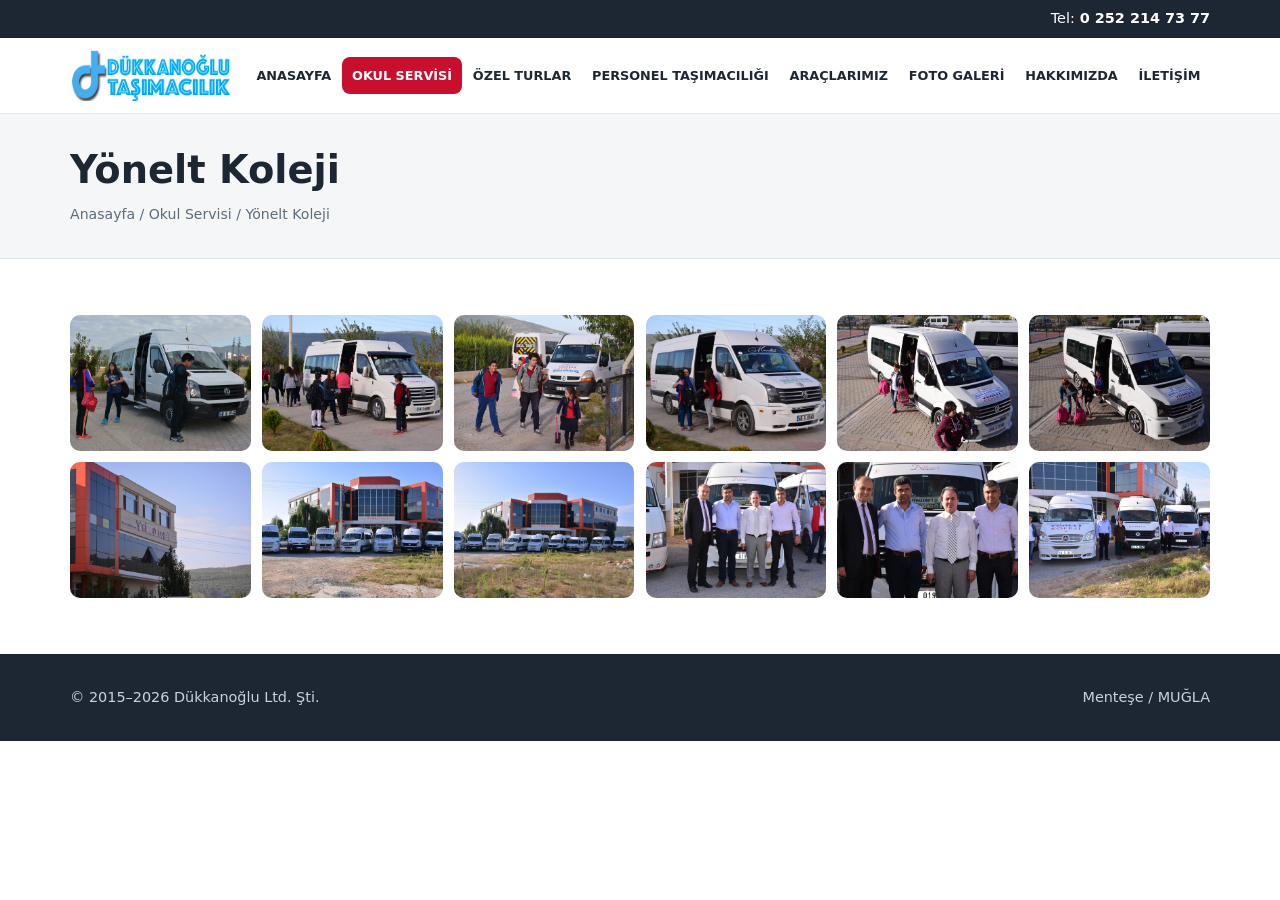
<file: yonelt-koleji.html>
<!DOCTYPE html>
<html lang="tr">
<head>
  <meta charset="utf-8">
  <meta name="viewport" content="width=device-width, initial-scale=1">
  <title>Yönelt Koleji – Dükkanoğlu Taşımacılık</title>
  <meta name="description" content="Yönelt Koleji servis araçları.">
  <link rel="icon" href="assets/img/ortak/logo.png">
  <link rel="stylesheet" href="assets/css/style.css">
</head>
<body>
  <div class="topbar">
    <div class="container">Tel: <a href="tel:+902522147377">&nbsp;0 252 214 73 77</a></div>
  </div>

  <header class="site-header">
    <div class="container">
      <a class="logo" href="index.html" aria-label="Dükkanoğlu Taşımacılık – Anasayfa">
        <img src="assets/img/ortak/logo.png" srcset="assets/img/ortak/logo.png 1x, assets/img/ortak/logo@2x.png 2x" alt="Dükkanoğlu Taşımacılık">
      </a>
      <button class="nav-toggle" type="button" aria-expanded="false" aria-controls="menu">☰ Menü</button>
      <nav class="nav" id="menu" aria-label="Ana menü">
        <ul>
          <li><a href="index.html">Anasayfa</a></li>
          <li><a href="okul-servisi.html" aria-current="page">Okul Servisi</a></li>
          <li><a href="ozel-turlar.html">Özel Turlar</a></li>
          <li><a href="personel-tasimaciligi.html">Personel Taşımacılığı</a></li>
          <li><a href="araclarimiz.html">Araçlarımız</a></li>
          <li><a href="foto-galeri.html">Foto Galeri</a></li>
          <li><a href="hakkimizda.html">Hakkımızda</a></li>
          <li><a href="iletisim.html">İletişim</a></li>
        </ul>
      </nav>
    </div>
  </header>

    <div class="page-title">
      <div class="container">
        <h1>Yönelt Koleji</h1>
        <div class="breadcrumb"><a href="index.html">Anasayfa</a> / <a href="okul-servisi.html">Okul Servisi</a> / Yönelt Koleji</div>
      </div>
    </div>
  <main>
    <section>
      <div class="container">
    <div class="gallery">
      <a href="assets/img/yonelt/DSC_4362.jpg" data-lightbox><img src="assets/img/yonelt/DSC_4362.jpg" alt="Yönelt Koleji 1" loading="lazy"></a>
      <a href="assets/img/yonelt/DSC_4390.jpg" data-lightbox><img src="assets/img/yonelt/DSC_4390.jpg" alt="Yönelt Koleji 2" loading="lazy"></a>
      <a href="assets/img/yonelt/DSC_4399.jpg" data-lightbox><img src="assets/img/yonelt/DSC_4399.jpg" alt="Yönelt Koleji 3" loading="lazy"></a>
      <a href="assets/img/yonelt/DSC_4429.jpg" data-lightbox><img src="assets/img/yonelt/DSC_4429.jpg" alt="Yönelt Koleji 4" loading="lazy"></a>
      <a href="assets/img/yonelt/DSC_4438.jpg" data-lightbox><img src="assets/img/yonelt/DSC_4438.jpg" alt="Yönelt Koleji 5" loading="lazy"></a>
      <a href="assets/img/yonelt/DSC_4439.jpg" data-lightbox><img src="assets/img/yonelt/DSC_4439.jpg" alt="Yönelt Koleji 6" loading="lazy"></a>
      <a href="assets/img/yonelt/DSC_4474.jpg" data-lightbox><img src="assets/img/yonelt/DSC_4474.jpg" alt="Yönelt Koleji 7" loading="lazy"></a>
      <a href="assets/img/yonelt/DSC_4479-.jpg" data-lightbox><img src="assets/img/yonelt/DSC_4479-.jpg" alt="Yönelt Koleji 8" loading="lazy"></a>
      <a href="assets/img/yonelt/DSC_4484-.jpg" data-lightbox><img src="assets/img/yonelt/DSC_4484-.jpg" alt="Yönelt Koleji 9" loading="lazy"></a>
      <a href="assets/img/yonelt/DSC_4493.jpg" data-lightbox><img src="assets/img/yonelt/DSC_4493.jpg" alt="Yönelt Koleji 10" loading="lazy"></a>
      <a href="assets/img/yonelt/DSC_4494.jpg" data-lightbox><img src="assets/img/yonelt/DSC_4494.jpg" alt="Yönelt Koleji 11" loading="lazy"></a>
      <a href="assets/img/yonelt/DSC_4497.jpg" data-lightbox><img src="assets/img/yonelt/DSC_4497.jpg" alt="Yönelt Koleji 12" loading="lazy"></a>
    </div>
      </div>
    </section>
  </main>

  <footer class="site-footer">
    <div class="container">
      <span>© 2015–2026 Dükkanoğlu Ltd. Şti.</span>
      <span>Menteşe / MUĞLA</span>
    </div>
  </footer>

  <script src="assets/js/main.js"></script>
</body>
</html>
</file>
<file: assets/css/style.css>
/* Dükkanoğlu Taşımacılık – statik site stilleri */
:root {
  --brand: #c8102e;
  --brand-dark: #9d0c24;
  --ink: #1d2733;
  --muted: #5d6b7a;
  --bg: #ffffff;
  --bg-soft: #f4f6f8;
  --line: #e2e7ec;
  --radius: 12px;
  --shadow: 0 6px 24px rgba(20, 30, 45, 0.08);
  --max: 1140px;
}

*, *::before, *::after { box-sizing: border-box; }
html { scroll-behavior: smooth; }
body {
  margin: 0;
  font-family: system-ui, -apple-system, "Segoe UI", Roboto, "Helvetica Neue", Arial, sans-serif;
  color: var(--ink);
  background: var(--bg);
  line-height: 1.65;
  -webkit-font-smoothing: antialiased;
}
img { max-width: 100%; height: auto; display: block; }
a { color: var(--brand); text-decoration: none; }
a:hover { color: var(--brand-dark); }
.container { width: min(100% - 2rem, var(--max)); margin-inline: auto; }

/* Üst bar */
.topbar { background: var(--ink); color: #fff; font-size: .9rem; }
.topbar .container { display: flex; justify-content: flex-end; padding-block: .45rem; }
.topbar a { color: #fff; font-weight: 600; }

/* Header */
.site-header {
  position: sticky; top: 0; z-index: 50;
  background: rgba(255, 255, 255, .96);
  backdrop-filter: blur(8px);
  border-bottom: 1px solid var(--line);
}
.site-header .container { display: flex; align-items: center; justify-content: space-between; gap: 1rem; padding-block: .7rem; }
.logo img { height: 52px; width: auto; }
.nav-toggle {
  display: none; background: none; border: 1px solid var(--line); border-radius: 8px;
  padding: .5rem .7rem; font-size: 1rem; cursor: pointer; color: var(--ink);
}
.nav ul { list-style: none; margin: 0; padding: 0; display: flex; gap: .1rem; flex-wrap: nowrap; }
.nav a {
  display: block; padding: .5rem .6rem; border-radius: 8px; white-space: nowrap;
  color: var(--ink); font-weight: 600; font-size: .8rem; letter-spacing: 0; text-transform: uppercase;
}
.nav a:hover { background: var(--bg-soft); color: var(--brand); }
.nav a[aria-current="page"] { color: #fff; background: var(--brand); }

/* Hero / slider */
.hero { position: relative; overflow: hidden; background: #111; }
.slides { position: relative; aspect-ratio: 16 / 6; min-height: 260px; }
.slide { position: absolute; inset: 0; opacity: 0; transition: opacity .9s ease; }
.slide.active { opacity: 1; }
.slide img { width: 100%; height: 100%; object-fit: cover; }
.slider-dots { position: absolute; bottom: 14px; left: 0; right: 0; display: flex; justify-content: center; gap: 8px; }
.slider-dots button {
  width: 10px; height: 10px; border-radius: 50%; border: 0; padding: 0; cursor: pointer;
  background: rgba(255, 255, 255, .5);
}
.slider-dots button.active { background: #fff; }

/* Bölümler */
section { padding-block: 3.5rem; }
.section-soft { background: var(--bg-soft); }
h1, h2, h3 { line-height: 1.25; margin: 0 0 .6rem; }
h1 { font-size: clamp(1.8rem, 3vw, 2.4rem); }
h2 { font-size: clamp(1.4rem, 2.4vw, 1.9rem); }
h3 { font-size: 1.15rem; }
.lead { color: var(--muted); font-size: 1.05rem; max-width: 62ch; }

.page-title { background: var(--bg-soft); border-bottom: 1px solid var(--line); padding-block: 2rem; }
.breadcrumb { font-size: .88rem; color: var(--muted); margin-top: .3rem; }
.breadcrumb a { color: var(--muted); }

/* Hizmet kartları */
.cards { display: grid; gap: 1.2rem; grid-template-columns: repeat(auto-fit, minmax(230px, 1fr)); }
.card {
  background: #fff; border: 1px solid var(--line); border-radius: var(--radius);
  padding: 1.5rem; box-shadow: var(--shadow); transition: transform .2s ease;
}
.card:hover { transform: translateY(-3px); }
.card h3 { color: var(--brand); }
.card p { margin: 0; color: var(--muted); }

/* Duyuru bandı */
.notice { display: grid; gap: 2rem; grid-template-columns: 1fr; align-items: start; }
@media (min-width: 860px) { .notice { grid-template-columns: 1.1fr 1fr; } }

/* Galeri */
.gallery { display: grid; gap: .7rem; grid-template-columns: repeat(auto-fill, minmax(160px, 1fr)); }
.gallery a { display: block; border-radius: 10px; overflow: hidden; background: var(--bg-soft); aspect-ratio: 4 / 3; }
.gallery img { width: 100%; height: 100%; object-fit: cover; transition: transform .3s ease; }
.gallery a:hover img { transform: scale(1.06); }

/* Listeler */
.check-list { list-style: none; padding: 0; margin: 1rem 0 0; display: grid; gap: .5rem; }
.check-list li { padding: .7rem 1rem .7rem 2.4rem; background: #fff; border: 1px solid var(--line); border-radius: 10px; position: relative; }
.check-list li::before { content: "✓"; position: absolute; left: .9rem; color: var(--brand); font-weight: 700; }
.check-list a { font-weight: 600; }

.prose { max-width: 72ch; }
.prose p { margin: 0 0 1rem; }

/* İletişim */
.contact-grid { display: grid; gap: 1.2rem; grid-template-columns: repeat(auto-fit, minmax(260px, 1fr)); }
.contact-grid .card h3 { margin-bottom: .4rem; }
.contact-grid p { margin: 0 0 .3rem; }
.map { margin-top: 1.5rem; border: 0; width: 100%; height: 360px; border-radius: var(--radius); }

.btn {
  display: inline-block; background: var(--brand); color: #fff; padding: .75rem 1.4rem;
  border-radius: 999px; font-weight: 600;
}
.btn:hover { background: var(--brand-dark); color: #fff; }

/* Footer */
.site-footer { background: var(--ink); color: #c9d2dc; padding-block: 2rem; font-size: .9rem; }
.site-footer .container { display: flex; flex-wrap: wrap; justify-content: space-between; gap: .6rem; }
.site-footer a { color: #fff; }

/* Lightbox */
.lightbox {
  position: fixed; inset: 0; z-index: 100; background: rgba(0, 0, 0, .9);
  display: none; align-items: center; justify-content: center; padding: 1rem;
}
.lightbox.open { display: flex; }
.lightbox img { max-height: 90vh; max-width: 92vw; border-radius: 6px; }
.lightbox button {
  position: absolute; background: rgba(255, 255, 255, .15); color: #fff; border: 0;
  width: 44px; height: 44px; border-radius: 50%; font-size: 1.4rem; cursor: pointer;
}
.lightbox .lb-close { top: 16px; right: 16px; }
.lightbox .lb-prev { left: 16px; top: 50%; }
.lightbox .lb-next { right: 16px; top: 50%; }

/* Mobil */
@media (max-width: 1100px) {
  .nav-toggle { display: block; }
  .nav { display: none; position: absolute; left: 0; right: 0; top: 100%; background: #fff; border-bottom: 1px solid var(--line); }
  .nav.open { display: block; }
  .nav ul { flex-direction: column; padding: .6rem 1rem 1rem; }
  .slides { aspect-ratio: 16 / 9; }
}
@media (prefers-reduced-motion: reduce) {
  * { transition: none !important; scroll-behavior: auto !important; }
}
</file>
